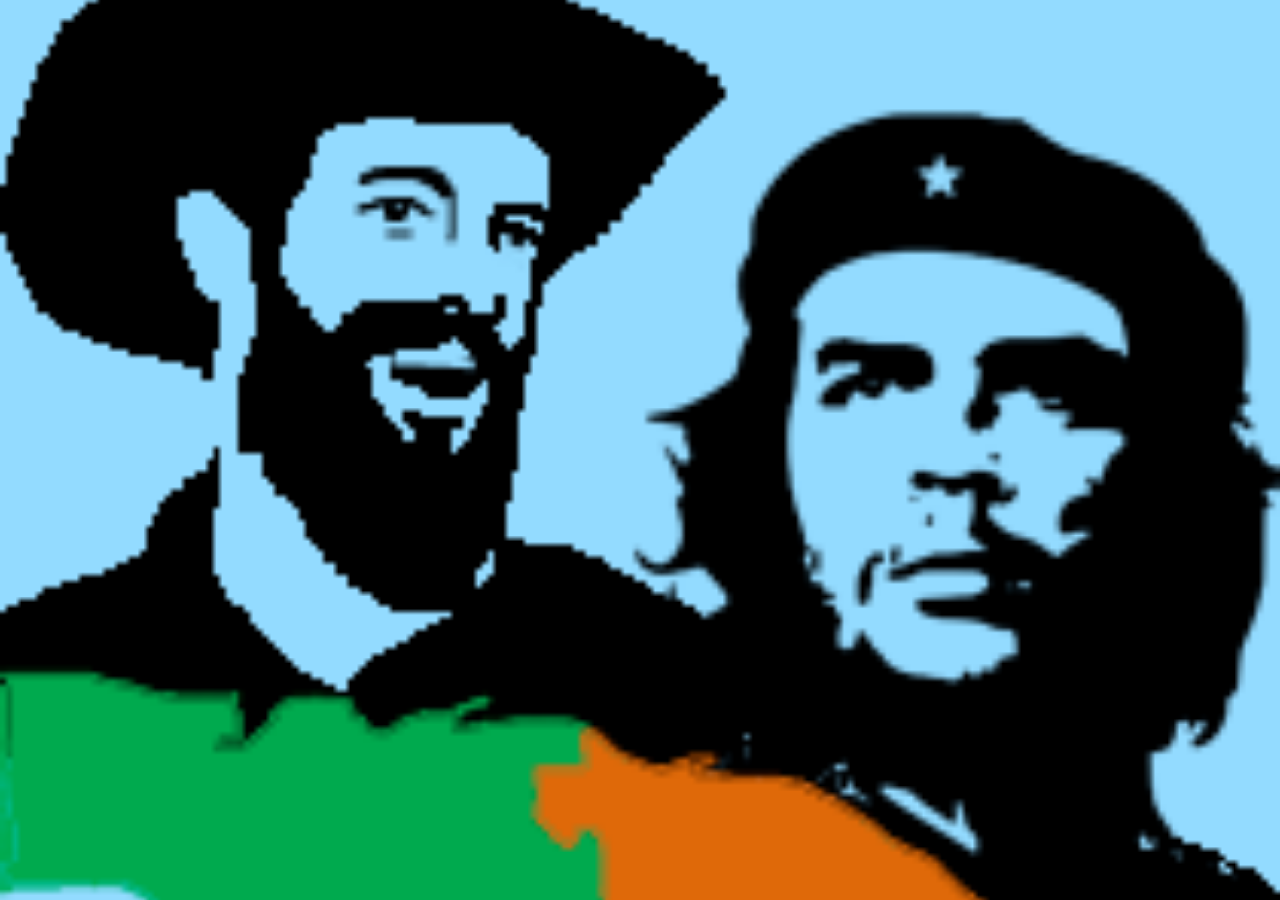
<file: app/src/main/assets/index.html>
<!DOCTYPE html>
<html>
<head>
  <title>Inicio</title>
  <meta charset="utf-8">
  <meta name="viewport" content="width=device-width">

  <!-- Just don’t want to repeat this prefix in every img[src] -->
  <style>
    html, body{
      width: 100%;
      height: 100%;
      margin: 0px;
     }
     body > div{
      width: 100%;
      height: 100%;
      background-image: url(img/villascamiloche2.png);
      background-size: cover;
      background-position: center;
    }

  </style>
</head>

<body>

<!-- Fotorama -->
<div style="width: 100%; height: 100%;">
  <!-- img style="width: 100%; height: 100%;" src="img/villascamiloche2.png"  -->
  
</div>

</body>
</html>
</file>
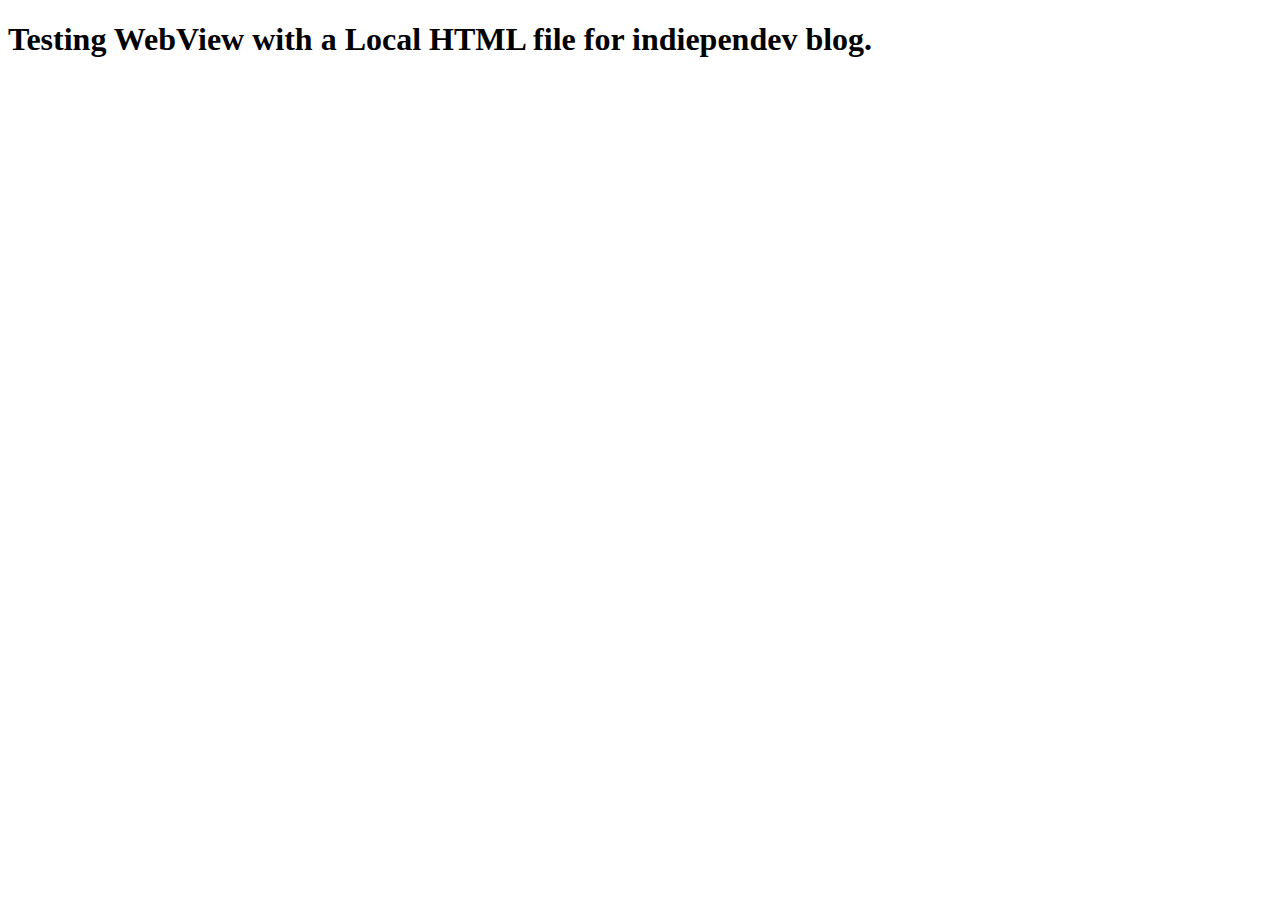
<file: app/src/main/assets/index2.html>
<!DOCTYPE html>
<html>
<head>
<meta charset="UTF-8">
<meta name="viewport" content="width=device-width; user-scalable=0;" />
<title>Testing WebView LocallyL</title>
</head>
<body>
<h1>Testing WebView with a Local HTML file for indiependev blog.</h1>
</body>
</html>
</file>
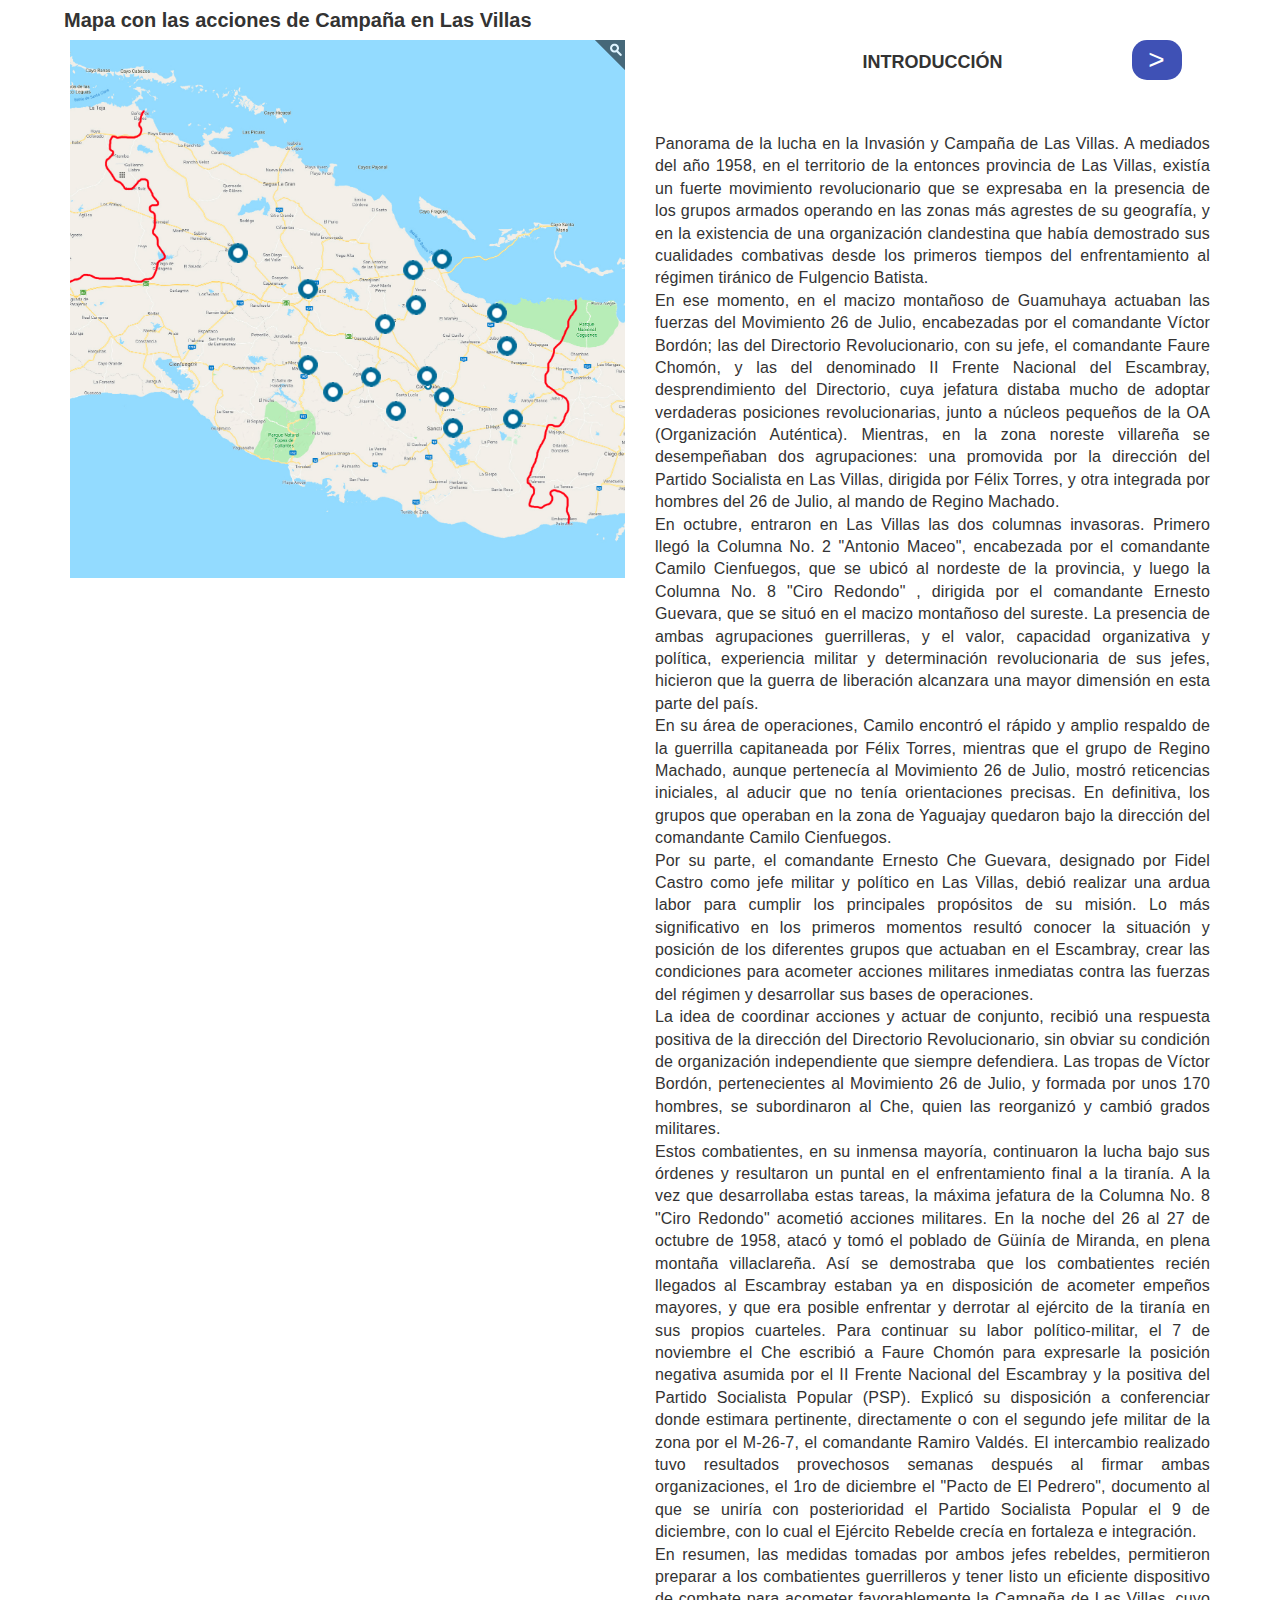
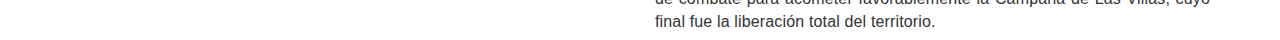
<file: app/src/main/assets/indexmapa.html>
﻿<!DOCTYPE html>
<html>
<head>
  <title>Map</title>
  <meta charset="utf-8">
  <meta name="viewport" content="width=device-width">
<link href="./css/bootstrap.min.css" rel="stylesheet">
<link href="./css/interactive-map.css" rel="stylesheet">
<script src="./js/jquery.min.js"></script>
<script src="./js/bootstrap.min.js"></script>

<style>
		/* styles unrelated to zoom */
		* { border:0; margin:0; padding:0; }
		p { position:absolute; top:3px; right:28px; font:bold 13px/1 sans-serif;}

		/* these styles are for the demo, but are not required for the plugin */
		.zoom {
			display:inline-block;
			position: relative;
		}
		
		/* magnifying glass icon */
		.zoom:after {
			content:'';
			display:block; 
			width:33px; 
			height:33px; 
			position:absolute; 
			top:0;
			right:0;
			background:url(img/icon.png);
		}

		.zoom img {
			display: block;
		}

		.zoom img::selection { background-color: transparent; }

		#ex2 img:hover { cursor: url(img/grab.cur), default; }
		#ex2 img:active { cursor: url(img/grabbed.cur), default; }
		
		.toptilte{
  font-weight: 600 !important;
font-family: Arial !important;
font-size: 20px !important;
padding: 0 5%;
margin-top: 10px;
line-height: 1;
  }
  
  .ct-city__button {

    background: none;
    border: none;
    z-index: 30;
    position: absolute;
    top: 0%;
    left: 0%;
    outline: none;

}
.ct-map{
margin-top: 0px;
}

.ct-pop p{
font-weight: 200;
line-height: 1.4;
font-size: 16px;
text-align: justify !important;
}
  
  .ct-city__name {
    font-size: 10px;
	font-weight: 200;
	display: none;
}
.ct-city__name {
    margin-top: -5px;

}

.ct-city__button{
height: 20px;
}
.ct-plus {

    margin-top: -10px;

}
.ct-popup__name{
margin: 0px 55px;
font-size: 18px;
text-align: center;
min-height: 80px;
}

div.botones{
position:absolute;
width: 90%;
}
a:hover {

    color: white;
    text-decoration: none;
	}
#dercli, #izqcli{
height: 40px;
vertical-align: middle;
font-size: 28px;
text-align: center;
background-color: #3F51B5;
color: white;
border-radius: 15px;
width: 50px;
}

#dercli{
float: right;
}

#izqcli{
visibility:hidden;
}

body{
   overflow-x: hidden;
}


  /*
  .ct-city.guinia{
	top: 63%;
	left: 67%;
  }
  
  .ct-city.fomentos{
	top: 61%;
	left: 71.5%;
  }
  .ct-city.guayos{
	top: 63%;
	left: 79%;
  }
  .ct-city.cabaiguan{
	top: 61%;
	left: 77.5%;
  }
  .ct-city.santi{
	top: 68%;

left: 79.5%;
  }
  .ct-city.jatibonico{
	top: 67%;

left: 87%;
  }
  .ct-city.manicaragua{
	top: 58.5%;

left: 64%;
  }
  .ct-city.placetas{
	top: 49.5%;
	left: 73.5%;
  }
  .ct-city.remedio{
	top: 44%;
left: 76%;
  }
  .ct-city.caibarien{
	top: 42.5%;

left: 79%;
  }
  .ct-city.santodomingo{
	top: 41%;

left: 56.5%;
  }
  .ct-city.santaclara{
	top: 47.5%;

left: 64.5%;
  }
  
  .ct-city.yaguajay{
	top: 50.5%;
left: 85%;
  }
  .ct-city.zulueta{
	top: 49.5%;
	left: 75.5%;
  }
  */
  
  
  
  
  
  .ct-city.int{
	top: 20%;
left: 20%;
  }
  
.ct-city.che{
	top: 66.5%;
left: 57%;
  }
  .ct-city.camilo{
	top: 54.5%;
left: 77%;
  }
  .ct-city.guinia{
	top: 63%;
left: 45.5%;
  }
  .ct-city.fomentos{
	top: 60.2%;
left: 52.5%;
  }
  .ct-city.guayos{
	top: 64%;
left: 65.5%;
  }
  
  .ct-city.cabaiguan{
	top: 60%;
left: 62.5%;
  }
  
  .ct-city.santi{
	top: 69.7%;
left: 67.2%;
  }
  
  .ct-city.jatibonico{
	top: 68%;
left: 78%;
  }
  
  .ct-city.manicaragua{
	top: 58%;
left: 41%;
  }
  .ct-city.placetas{
	top: 50.5%;
left: 55%;
  }
  .ct-city.remedio{
top: 40.5%;
left: 60%;
  }
  .ct-city.caibarien{
	top: 38.5%;
left: 65.2%;
  }
  .ct-city.santodomingo{
	top: 37.5%;
left: 28.5%;
  }
  .ct-city.santaclara{
	top: 44%;
left: 41%;
  }
  .ct-city.yaguajay{
	top: 48.5%;
left: 75.2%;
  }
  .ct-city.zulueta{
	top: 47%;
left: 60.5%;
  }
	</style>
	<script src='./js/jquery.min.js'></script>
	<script src='./js/jquery.zoom.js'></script>


</head>
<body>
<div>
<h3 class="toptilte">Mapa con las acciones de Campaña en Las Villas</h3>
</div>
<div class="container" >
   <div class="row ct-u-padding-bottom-400" >
      <div class="col-lg-6 col-md-6" >
         <div class="ct-map">
            <div></div>
			<div class="ct-city int c0" style="z-index: 0;">
               <button class="ct-city__button" type="button" tabindex="0" ><img alt="Map Open Icon" class="ct-plus" src="img/plus.png"  data-pin-nopin="true"><img alt="Map Close Icon" class="ct-close" src="img/close.png" data-pin-nopin="true" ><span class="ct-city__name" >Güinía de Miranda</span></button>
               
            </div>
			<div class="ct-city che c01" >
               <button class="ct-city__button" type="button" tabindex="0" ><img alt="Map Open Icon" class="ct-plus" src="img/plus.png"  data-pin-nopin="true"><img alt="Map Close Icon" class="ct-close" src="img/close.png" data-pin-nopin="true" ><span class="ct-city__name" >Campamento del Che</span></button>
               
            </div>
			<div class="ct-city camilo c02" >
               <button class="ct-city__button" type="button" tabindex="0" ><img alt="Map Open Icon" class="ct-plus" src="img/plus.png"  data-pin-nopin="true"><img alt="Map Close Icon" class="ct-close" src="img/close.png" data-pin-nopin="true" ><span class="ct-city__name" >Campamento de Camilo</span></button>
               
            </div>
			<div class="ct-city guinia c1" >
               <button class="ct-city__button" type="button" tabindex="0" ><img alt="Map Open Icon" class="ct-plus" src="img/plus.png"  data-pin-nopin="true"><img alt="Map Close Icon" class="ct-close" src="img/close.png" data-pin-nopin="true" ><span class="ct-city__name" >Güinía de Miranda</span></button>
               
            </div>
			<div class="ct-city fomentos c2" >
               <button class="ct-city__button" type="button" tabindex="0" ><img alt="Map Open Icon" class="ct-plus" src="img/plus.png"  data-pin-nopin="true"><img alt="Map Close Icon" class="ct-close" src="img/close.png" data-pin-nopin="true" ><span class="ct-city__name" >Fomentos</span></button>
               
            </div>
             <div class="ct-city santi c3" >
                 <button class="ct-city__button" type="button" tabindex="0" ><img alt="Map Open Icon" class="ct-plus" src="img/plus.png"  data-pin-nopin="true"><img alt="Map Close Icon" class="ct-close" src="img/close.png" data-pin-nopin="true" ><span class="ct-city__name" >Santi Spiritus</span></button>

             </div>
             <div class="ct-city cabaiguan c4" >
                 <button class="ct-city__button" type="button" tabindex="0" ><img alt="Map Open Icon" class="ct-plus" src="img/plus.png"  data-pin-nopin="true"><img alt="Map Close Icon" class="ct-close" src="img/close.png" data-pin-nopin="true" ><span class="ct-city__name" >Cabaiguan</span></button>

             </div>
             <div class="ct-city guayos c5" >
               <button class="ct-city__button" type="button" tabindex="0" ><img alt="Map Open Icon" class="ct-plus" src="img/plus.png"  data-pin-nopin="true"><img alt="Map Close Icon" class="ct-close" src="img/close.png" data-pin-nopin="true" ><span class="ct-city__name" >Guayos</span></button>
               
            </div>
             <div class="ct-city zulueta c6" >
                 <button class="ct-city__button" type="button" tabindex="0" ><img alt="Map Open Icon" class="ct-plus" src="img/plus.png"  data-pin-nopin="true"><img alt="Map Close Icon" class="ct-close" src="img/close.png" ><span class="ct-city__name up" >Zulueta</span></button>

             </div>
             <div class="ct-city manicaragua c7" >
                 <button class="ct-city__button" type="button" tabindex="0" ><img alt="Map Open Icon" class="ct-plus" src="img/plus.png"  data-pin-nopin="true"><img alt="Map Close Icon" class="ct-close" src="img/close.png" data-pin-nopin="true" ><span class="ct-city__name up" >Manicargua</span></button>

             </div>
             <div class="ct-city placetas c8" >
                 <button class="ct-city__button" type="button" tabindex="0" ><img alt="Map Open Icon" class="ct-plus" src="img/plus.png"  data-pin-nopin="true"><img alt="Map Close Icon" class="ct-close" src="img/close.png" data-pin-nopin="true" ><span class="ct-city__name" >Placetas</span></button>

             </div>
             <div class="ct-city remedio c9" >
                 <button class="ct-city__button" type="button" tabindex="0" ><img alt="Map Open Icon" class="ct-plus" src="img/plus.png"  data-pin-nopin="true"><img alt="Map Close Icon" class="ct-close" src="img/close.png" data-pin-nopin="true" ><span class="ct-city__name up" >Remedio</span></button>

             </div>
             <div class="ct-city caibarien c10" >
                 <button class="ct-city__button" type="button" tabindex="0" ><img alt="Map Open Icon" class="ct-plus" src="img/plus.png"  data-pin-nopin="true"><img alt="Map Close Icon" class="ct-close" src="img/close.png" data-pin-nopin="true" ><span class="ct-city__name up" >Caibarien</span></button>

             </div>
             <div class="ct-city santodomingo c11" >
                 <button class="ct-city__button" type="button" tabindex="0" ><img alt="Map Open Icon" class="ct-plus" src="img/plus.png"  data-pin-nopin="true"><img alt="Map Close Icon" class="ct-close" src="img/close.png" data-pin-nopin="true" ><span class="ct-city__name" >Santo Domingo</span></button>

             </div>
			<div class="ct-city jatibonico c12" >
               <button class="ct-city__button" type="button" tabindex="0" ><img alt="Map Open Icon" class="ct-plus" src="img/plus.png"  data-pin-nopin="true"><img alt="Map Close Icon" class="ct-close" src="img/close.png" data-pin-nopin="true" ><span class="ct-city__name" >Jatibonico</span></button>
               
            </div>
			<div class="ct-city santaclara c13" >
               <button class="ct-city__button" type="button" tabindex="0" ><img alt="Map Open Icon" class="ct-plus" src="img/plus.png"  data-pin-nopin="true"><img alt="Map Close Icon" class="ct-close" src="img/close.png" data-pin-nopin="true" ><span class="ct-city__name" >Santa Clara</span></button>
               
            </div>
            <div class="ct-city yaguajay c14">
               <button class="ct-city__button" type="button" tabindex="0" ><img alt="Map Open Icon" class="ct-plus" src="img/plus.png"  data-pin-nopin="true"><img alt="Map Close Icon" class="ct-close" src="img/close.png"  data-pin-nopin="true"><span class="ct-city__name" >Yaguajay</span></button>
               
            </div>

			<div class="ct-map zoom" id="ex2">
				<img alt="Map" class="ct-map__image" src="img/villas.jpg" >
            </div>
			
         </div>
      </div>
      <div class="col-lg-6  col-md-6" >
         
		 
		 <div class="botones">
		 <a id="izqcli" class="col-xs-2">
		 <
		 </a>
		 
		 <a id="dercli" class="col-xs-2">
		 >
		 </a>
		 
		 </div>
		 
		 <div class="ct-content" >
		 <div class="ct-city-alert stone">
		 
		 <div class="ct-pop" style="display:none;">
                  <div class="inner" >
                     <span class="ct-popup__name" >Introducción</span>
                     <p class="ct-popup__content" >
                        Panorama de la lucha en la Invasión y Campaña de Las Villas.
A mediados del año 1958, en el territorio de la entonces provincia de Las Villas, existía un fuerte movimiento revolucionario que se expresaba en la presencia de los grupos armados operando en las zonas más agrestes de su geografía, y en la existencia de una organización clandestina que había demostrado sus cualidades combativas desde los primeros tiempos del enfrentamiento al régimen tiránico de Fulgencio Batista.<br>
En ese momento, en el macizo montañoso de Guamuhaya actuaban las fuerzas del Movimiento 26 de Julio, encabezadas por el comandante Víctor Bordón; las del Directorio Revolucionario, con su jefe, el comandante Faure Chomón, y las del denominado II Frente Nacional del Escambray, desprendimiento del Directorio, cuya jefatura distaba mucho de adoptar verdaderas posiciones revolucionarias, junto a núcleos pequeños de la OA (Organización Auténtica). Mientras, en la zona noreste villareña se desempeñaban dos agrupaciones: una promovida por la dirección del Partido Socialista en Las Villas, dirigida por Félix Torres, y otra integrada por hombres del 26 de Julio, al mando de Regino Machado.<br>
En octubre, entraron en Las Villas las dos columnas invasoras. Primero llegó la Columna No. 2 "Antonio Maceo", encabezada por el comandante Camilo Cienfuegos, que se ubicó al nordeste de la provincia, y luego la Columna No. 8 "Ciro Redondo" , dirigida por el comandante Ernesto Guevara, que se situó en el macizo montañoso del sureste. La presencia de ambas agrupaciones guerrilleras, y el valor, capacidad organizativa y política, experiencia militar y determinación revolucionaria de sus jefes, hicieron que la guerra de liberación alcanzara una mayor dimensión en esta parte del país.<br>
 En su área de operaciones, Camilo encontró el rápido y amplio respaldo de la guerrilla capitaneada por Félix Torres, mientras que el grupo de Regino Machado, aunque pertenecía al Movimiento 26 de Julio, mostró reticencias iniciales, al aducir que no tenía orientaciones precisas.  En definitiva, los grupos que operaban en la zona de Yaguajay quedaron bajo la dirección del comandante Camilo Cienfuegos.<br>
Por su parte, el comandante Ernesto Che Guevara, designado por Fidel Castro como jefe militar y político en Las Villas, debió realizar una ardua labor para cumplir los principales propósitos de su misión. Lo más significativo en los primeros momentos resultó conocer la situación y posición de los diferentes grupos que actuaban en el Escambray, crear las condiciones para acometer acciones militares inmediatas contra las fuerzas del régimen y desarrollar sus bases de operaciones.<br>
La idea de coordinar acciones y actuar de conjunto, recibió una respuesta positiva de la dirección del Directorio Revolucionario, sin obviar su condición de organización independiente que siempre defendiera. Las tropas de Víctor Bordón, pertenecientes al Movimiento 26 de Julio, y formada por unos 170 hombres, se subordinaron al Che, quien las reorganizó y cambió grados militares. <br>
Estos combatientes, en su inmensa mayoría, continuaron la lucha bajo sus órdenes y resultaron un puntal en el enfrentamiento final a la tiranía.
A la vez que desarrollaba estas tareas, la máxima jefatura de la Columna No. 8 "Ciro Redondo" acometió acciones militares. En la noche del 26 al 27 de octubre de 1958, atacó y tomó el poblado de Güinía de Miranda, en plena montaña villaclareña. Así se demostraba que los combatientes recién llegados al Escambray estaban ya en disposición de acometer empeños mayores, y que era posible enfrentar y derrotar al ejército de la tiranía en sus propios cuarteles.
Para continuar su labor político-militar, el 7 de noviembre el Che escribió a Faure Chomón para expresarle la posición negativa asumida por el II Frente Nacional del Escambray y la positiva del Partido Socialista Popular (PSP). Explicó su disposición a conferenciar donde estimara pertinente, directamente o con el segundo jefe militar de la zona por el M-26-7, el comandante Ramiro Valdés. El intercambio realizado tuvo resultados provechosos semanas después al firmar ambas organizaciones, el 1ro de diciembre el "Pacto de El Pedrero", documento al que se uniría con posterioridad el Partido Socialista Popular el 9 de diciembre, con lo cual el Ejército Rebelde crecía en fortaleza e integración. <br>
En resumen, las medidas tomadas por ambos jefes rebeldes, permitieron preparar a los combatientes guerrilleros y tener listo un eficiente dispositivo de combate para acometer favorablemente la Campaña de Las Villas, cuyo final fue la liberación total del territorio.

                     </p>
                  </div>
               </div>
			   
		 <div class="ct-pop" style="display:none;">
                  <div class="inner" >
                     <span class="ct-popup__name" >Campamento del Che en el Escambray</span>
                     <p class="ct-popup__content" >
                        A pesar de ser un pequeño pueblo aislado y cerca de las montañas, la rendición de Guinía revestía una gran significación porque la Desde su llegada a la Loma del Obispo, en el macizo montañoso del Escambray, en octubre de 1958, el Comandante Ernesto Che Guevara se dedicó a estudiar el plan estratégico que debía poner en práctica para cumplir la misión que le había sido encomendada a su partida de la Sierra Maestra.<br>
Sus proyecciones para el futuro inmediato quedaron explícitas en la carta que remitiera a Fidel Castro, y donde señalaba:<br>
Tengo intenciones de hacer descansar 2 días a la tropa, reorganizar a la gente que queda por aquí, dar todas las instrucciones necesarias para la creación de todos los centros que necesitamos para el cuartel general (...) y salir con parte de la tropa y mi amada basooka para destrozar cuarteles, (...)". Y en otra misiva señalaba "(...) no puede quedar un solo cuartelito en la Sierra"<br>
El Che estaba consciente de que, a partir de su arribo a las montañas villareñas, sus hombres debían combatir incesantemente a los enemigos, paralizar sus movimientos y establecer el poder revolucionario en los territorios liberados. De otra parte, el Jefe de la Columna Invasora No 8 "Ciro Redondo" buscaba la unidad entre los grupos armados allí existentes. Así lo prueban las reuniones efectuadas con la dirección del Directorio Revolucionario; con Víctor Bordón, quien comandaba un contingente del Movimiento 26 de Julio, con algunas patrullas del II Frente Nacional del Escambray y con miembros de la dirección en Las Villas del Partido Socialista Popular. <br>
La actividad a favor de la unidad contó también con la posición favorable del Partido Socialista Popular, que puso su organización en el llano y la guerrilla de Yaguajay a disposición de la jefatura del comandante Guevara. No tuvo una actitud similar Gutiérrez Menoyo, el cual se mantuvo separado del resto de las fuerzas del Escambray y se ubicó hacia la carretera del llamado Circuito Sur, entre Cienfuegos, Cumanayagua y Topes de Collantes.   <br>
Convencido de la imposibilidad de sumar a la tropa de Gutiérrez Menoyo, el Che le propone a Faure Chomón llevar a cabo conversaciones sobre los puntos de mayor interés de las organizaciones que ellos representaban. <br>
Es así que fuerzas del Movimiento 26 de Julio, representadas por el Che, y Chomón por el Directorio Revolucionario, hacían patente la plena identificación existente en la lucha contra la tiranía al suscribir el Pacto del Pedrero, que era firmado bajo un fuerte bombardeo sobre el campamento del Che en El Pedrero, poblado del Escambray.<br>
Lo que se conoce como el Pacto de El Pedrero se firmó, constituyó una alianza trascendental entre el Movimiento 26 de Julio y el Directorio Revolucionario 13 de Marzo, no solo para la zona central sino que se hizo extensivo a todo el país. <br>

En la firma participaron por ambas partes el Comandante Ernesto Che Guevara y Faure Chomón, además de contar con la presencia de Ramiro Valdés y Camilo Cienfuegos; este último había llegado con algunos miembros de su columna No. 2 “Antonio Maceo” hasta ese lugar
Para entonces, el comandante Guevara había realizado los necesarios contactos con la dirección del Movimiento en la provincia, y se habían tomado las medidas para fortalecer los distintos frentes de acción de la organización y para preparar las condiciones a fin de contar, en el Escambray, con los medios necesarios como: campamentos, hospital de sangre, emisora de radio, almacenes con diferentes pertrechos y otros elementos indispensable para la guerra.

                     </p>
                  </div>
               </div>
			   <div class="ct-pop" style="display:none;">
                  <div class="inner" >
                     <span class="ct-popup__name" >Campamento de Camilo en Jobo Rosado</span>
                     <p class="ct-popup__content" >
                        En la madrugada del 7 de octubre de 1958, la columna invasora conducida por Camilo Cienfuegos cruzó el río Jatibonico para entrar en territorio de la provincia de Las Villas. El día 8 se traslada a Jobo Rosado, campamento del Destacamento Máximo Gómez, del Partido Socialista Popular (PSP). Luego contactará con el Destacamento Marcelo Salado, de la organización MR-26-7, en los montes de Alicante. Ambos con poco y deficiente armamento.<br>
Como el estado físico de los invasores era lamentable, el comandante Camilo Cienfuegos decidió permanecer uno días para reponer fuerzas y una vez -antes no-- que tuviera informe del Che y su columna, continuaría su avance con la columna invasora.<br>
Por los jefes de allí conoció del estado político-militar de la provincia, percatándose de que la situación más grave estaba en las montañas del Sur, por la actitud antiunitaria del autotitulado Segundo Frente Nacional del Escambray, ante al Directorio Revolucionario 13 de Marzo -de donde supuestamente procedían-, el MR-26-7 y el PSP. Además, amenazaban con atacar a los que penetraran en su territorio sin su previa autorización. <br>
Esa fue una razón más que suficiente para que el Comandante invasor no continuara la marcha hasta que el comandante Ernesto Guevara arribara a esa provincia y poder estar listo para acudir a apoyarlo en caso de que fuera necesario.<br>
Camilo informó de la situación a Fidel, quien le ordenó mantenerse en esa provincia hasta que el Che consolidara su mando. Días antes este se lo había solicitado por escrito. Consciente de que tendría que permanecer un tiempo en aquel territorio, se dio a la tarea de crear una base guerrillera, para entregársela al Che cuando recibiera la orden de continuar hacia Pinar del Río.    <br>
El primer encuentro de la Columna 2 con el enemigo ocurrió el 15 de octubre, y este fue rechazado cuando atacó el campamento del MR-26-7. Alrededor del mediodía de ese día, la columna invasora comandada por Camilo, en marcha hacia el campamento rebelde situado en los montes de Alicante, recibe la noticia de que soldados de la tiranía estaban muy próximos al lugar. Un grupo de miembros del destacamento Marcelo Salado, enviados para confirmar el aviso, es atacado por la avanzada enemiga. <br>
Eran alrededor de las dos de la tarde, del día 15. Se había visto el movimiento de los guardias, más el tiroteo cerrado tomó por sorpresa al grupo de rebeldes. Los sucesos ocurrieron en los potreros de Lejona, por la conocida Cueva del Muerto, en las inmediaciones del sendero que va desde Juan Francisco a Alicante. El ajetreo duró un par de horas más o menos. Cuando los casquitos salieron del monte pasaron por el batey, en los carros. Hicieron un alto; traían muertos.<br>
Un poco más al norte, en los montes de Alicante, aquel inesperado combate puso en tensión a los campesinos que allí vivían. Para el entonces capitán Orestes Guerra, jefe de la vanguardia de la columna invasora Antonio Maceo, aquel combate dejó bien claras las cosas: "en lo adelante, a los hombres de Batista se les acababa el tiempo y sería nuestra tropa la protagonista. En apenas dos meses y medio después se rendía el cuartel de Yaguajay y el Frente Norte de Las Villas quedaba liberado totalmente".<br>
En virtud de sus dotes organizativas, Camilo creó el Frente Norte de Las Villas, con campamento en Juan Francisco y luego pidió al Che el envío de un combatiente, en este caso Ángel Frías, para dirigirlo cuando él continuara el avance hacia Pinar del Río. Organizó además, la Operación "Caja de Tabaco", consistente en preparar un camión que, aparentando trasladar pacas de tabaco, ocultaría en su interior a unos 40 ó 45 combatientes que realizarían el viaje hasta Pinar del Río, por carretera, en unas pocas horas, para dar cumplimiento a la misión que le asignara el Comandante en Jefe de llevar la invasión hasta la zona más occidental del país.<br>
No descuidó además, la organización de los servicios de información, la instalación de hospitales para la atención a la tropa y el campesinado, la recaudación de impuestos, de acuerdo con las leyes establecidas en la Sierra Maestra, la instalación de talleres de reparación de armamentos y fabricación de explosivos, la organización de escuelas y, en definitiva, toda la organización civil que establecía el Ejército Rebelde en los territorios liberados. <br>
Durante su permanencia en la zona norte de Las Villas, la Columna 2 libró importantes combates que le permitieron, a tono con la estrategia seguida por el jefe rebelde, el dominio del terreno de operaciones y la tenencia de armas y pertrechos que antes fueron del enemigo. Tales fueron los casos de: Zulueta (en dos ocasiones), Venegas, Mayajigua, Perea, Meneses, Placetas y otros poblados, además de controlar el tránsito por carretera en el circuito norte de Las Villas.

                     </p>
                  </div>
               </div>
		 
            <div class="ct-pop" style="display:none;">
                  <div class="inner" >
                     <span class="ct-popup__name" >La liberación de Güinía de Miranda</span>
                     <p class="ct-popup__content" >
                        A pesar de ser un pequeño pueblo aislado y cerca de las montañas, la rendición de Guinía revestía una gran significación porque la situación política existente en las montañas villareñas exigía que los hombres procedentes de la Sierra Maestra demostraran su espíritu combativo, y la seguridad de que existían posibilidades reales de desarrollar acciones victoriosas contra las fuerzas de la tiranía en esa zona montañosa.<br>
Al efectuar este ataque, el comandante Ernesto Guevara, quien tenía en sus manos la dirección militar, política y administrativa de la región por el Movimiento 26 de Julio, cumplía una parte primordial de la misión a él encomendada por la dirección de la Revolución.<br>
Sin embargo, desde la llegada de las tropas del Ejército Rebelde a la región, el Segundo Frente del Escambray se había opuesto a que atacaran el cuartel de Güinía de Miranda, pues según este, estaba en su territorio y por tanto le correspondía ejecutar la operación.<br>
Ante esta situación, el Che precisó, en una entrevista con Alfredo Peña, miembro de uno de estos grupos opuestos a la participación de la Columna No 8 en esa área que, si en los 5 días posteriores ellos no tomaban el poblado, lo haría su Columna.<br>
Aún no había transcurrido ese tiempo cuando el Ejército Rebelde asaltó a Güinía de Miranda.<br>
Al analizar los factores a tener en cuenta para realizar este ataque, el Comandante Guevara consideró la posibilidad de efectuar la operación en cooperación con fuerzas del Directorio Revolucionario, lo que se definió de forma positiva con el también Comandante Faure Chomón.<br> 
Desde el día 26 salieron del campamento de las Piñas las tropas del Che, guiadas por combatientes del Directorio Revolucionario.<br>
Era ya bien entrada la noche cuando se comenzó a tomar posiciones por el frente y diferentes flancos del cuartel. El local que ocupaba la Guardia Rural era de ladrillos y el techo de zinc, estaba situado en una pequeña elevación que permitía la visibilidad de las tropas en la operación, y contaba con 26 efectivos el día 27 de octubre de 1958.<br>
Los pelotones se situaron en los lugares previstos. Es decir, en tres puntos fundamentales: por el frente, por el fondo, y por el camino que va de Güinía a Fomento, con los pelotones de Joel Iglesias y Manuel Hernández Osorio, mientras Víctor Bordón se ubicó en los caminos que conducían al lugar, dejando a los desarmados en la comandancia, a cargo de Juan del Todo Mendoza. La bazuca se instaló en la iglesia, que se encontraba a unos 200 metros del enclave militar, por la parte delantera.<br>
Antes de iniciar el combate, se entonaron las notas del Himno Nacional y la Marcha del 26 de Julio. La señal de aviso para el ataque sería un disparo de bazuca, pero el primero no hizo blanco, por lo que la pieza fue trasladada para la casa del médico, cercana al cuartel, en busca de un ángulo correcto. El combate se generalizó, se intentó nuevamente abrir fuego, pero el magneto no funcionó; lo arreglaron, pero el tercer disparo tampoco dio en el blanco y el bazuquero, Antonio García, quedó aturdido por el rebufo de la pieza. <br>
El Che, al ver la ineficiencia de los disparos, auxiliado por el entonces teniente Luis Alfonso Zayas, tomó la bazuca y se situó en un lugar de riesgo frente al cuartel, disparó y logró que el proyectil hiciera blanco. De inmediato las fuerzas enemigas, sin hacer mucha resistencia, se rindieron. Los gritos de !Viva Cuba Libre!, !Viva el 26 de Julio!, estremecieron a la ciudadanía, que no demoró en volcarse a las calles y mezclarse con los hombres de verde olivo. 
Dos jóvenes invasores habían ofrendado sus vidas por la liberación de Güinía, Carlos Amengual García y Alberto Guerrero Cabrales. Ambos eran orientales, y habían transitado la dura marcha desde la Sierra Maestra hasta las montañas villareñas, desafiando la muerte, para quedar por siempre en la memoria del pueblo. Sus restos fueron sepultados en la loma de La Degollada, cercana a Güinía, y años después trasladados a sus pueblos de origen.<br>
Los rebeldes capturaron como botín de guerra ocho fusiles, municiones, medicamentos, alimentos y algunos mulos. Según el propio Che, este combate no fue rentable, pero lo calificaba como un fuerte golpe político, que demostró la voluntad de los combatientes de luchar y cumplir los objetivos trazados.

                     </p>
                  </div>
               </div>
            <div class="ct-pop" style="display:none;">
                  <div class="inner" >
                     <span class="ct-popup__name" >Fomento, primer pueblo liberado</span>
                     <p class="ct-popup__content" >
                        El 15 de diciembre de 1958, fuerzas de la Columna No. 8 comenzaron a concentrarse en Nazareno y en el central Santa Isabel desde donde Che instó al teniente Reynaldo Pérez Valencia, jefe del cuartel de Fomento, a deponer las armas y entregarse; pero éste se negó.<br>   
Ese mismo día, los rebeldes se dirigieron a cercar las posiciones enemigas en el poblado: una compañía de infantería en el cuartel, 19 soldados en la Compañía Telefónica, 16 en la estación de radio, nueve en el Hotel Florida y un grupo en el teatro Baroja. A ellos se sumaban la compañía No. 34, con 120 hombres; una compañía en Placetas que, con 115 miembros, tenía orden de dirigirse a Fomento si era preciso; la policía y una cantidad no determinada de adeptos al régimen.<br>
Rumbo al cuartel partieron con Che el comandante Víctor Bordón, los capitanes Joel Iglesias y Luis Alfonso Zayas, y los tenientes Manuel Hernández, Roberto Rodríguez y Miguel A. Álvarez, con sus respectivas tropas. La Columna salió del central Santa Isabel por el camino de Fomento a Cabaiguán y se detuvo en el arroyo Palomar, a unos 150 m del enclave enemigo. La neblina y lo accidentado del terreno les permitieron cruzar el arroyo sin que el enemigo se percatara, no obstante hallarse a corta distancia. Entraron al pueblo poco antes de las 05:00 horas del día 16, guiados por Crescencio Martínez y Vicente Suárez Pérez, este último segundo jefe de acción y sabotaje del MR-26-7 en la localidad.<br>
A las 05:00 horas se inició el combate, casi en forma simultánea en todo el poblado. Alrededor de las 15:00 horas se rindieron los defensores de la Compañía Telefónica, cuando en derroche de valentía el teniente Hernández Osorio se puso en pie y disparó una cinta completa de ametralladora. Allí hicieron 17 prisioneros y Che instaló de inmediato la comandancia.<br>
Una hora después capitularon también las fuerzas apostadas en la estación de radio y el Hotel; en la primera cayeron los combatientes Wilfredo Cabrera Portal y Rolando Hernández Lemus.<br>
Las tropas rebeldes que ya habían rendido sus respectivos objetivos, procedieron a reforzar a los compañeros en el teatro Baroja, donde el enemigo ofrecía enconada resistencia. La aviación ametrallaba y en la noche del 17 los atacantes decidieron incendiar el edificio, cuyos defensores depusieron las armas al día siguiente. Algunos soldados lograron escapar y refugiarse en el cuartel, único foco de resistencia, hacia donde convergieron todos los atacantes, excepto los dirigidos por el teniente Miguel A. Álvarez, quienes fueron enviados a Nazareno para reforzar al capitán José R. Silva porque se tenía información del avance de efectivos procedentes de Placetas.<br>
Aviones B-26 bombardearon con insistencia las posiciones rebeldes y causaron heridas a cuatro combatientes y la muerte a un niño de doce años de edad. Entre los lesionados se encontraba el capitán Manuel Hernández, quien fue sustituido por el teniente Emerio Reyes.<br>
Luego de varias horas de lucha y al no recibir refuerzos, las tropas enemigas pidieron una tregua, momento que aprovecharon los rebeldes para entablar conversación con los soldados. Esa actitud minó aún más la moral del adversario y al día siguiente los revolucionarios penetraron en el cuartel sin que se les opusiera resistencia. Eran entre las 15:00 y 16:00 horas del 18 de diciembre. <br>
En Fomento, los defensores de la tiranía tuvieron tres muertos, nueve heridos y 123 prisioneros; perdieron tres camiones, entre ellos uno blindado; dos yipis, uno con microonda; un mortero 81 mm, con cinco granadas; dos subametralladoras calibre 30; 90 fusiles Springfield y cuatro Cooper; gran cantidad de municiones y diverso material bélico
Cuatro combatientes rebeldes resultaron muertos: el capitán Mariano Pérez López, Balí; el teniente Daniel Readigo Pérez, Wilfredo Cabrera Portal y Rolando Hernández Lemus. Asimismo hubo cinco heridos, entre los que se hallaban el capitán Joel Iglesias Leyva, el único de gravedad, el teniente Manuel Hernández Osorio y Pascual Baldoquín Hernández.<br>
Finalizada la acción fueron ascendidos a capitanes el doctor Oscar Fernández Mell, Roberto Rodríguez Fernández, "El Vaquerito", y Orlando Pantoja Tamayo; y a tenientes, Manuel Chacón Hernández, Ediberto del Río Guerra y Leonardo Tamayo Núñez. <br>
A la victoria rebelde siguió un inmediato período durante el cual se estructuró un gobierno civil, a cuyo frente fue situado José L. Ramírez Rodríguez, y se plantearan los problemas de la reforma agraria y los impuestos.<br>
El 18 de diciembre, el comandante Guevara dictó la Orden Militar No. 7, que declaró Territorio Libre de Cuba al comprendido entre los centrales Natividad, Amazonas, Santa Isabel y Agabama; derogó todas las directivas sindicales impuestas por el gobierno y convocó al pueblo a elegir libremente a sus nuevos dirigentes. <br>
Che envió un mensaje al jefe de la Cruz Roja en el cual denunciaba los criminales ametrallamientos y bombardeos cometidos por la FAEC contra la población civil de Fomento y Nazareno.
                     </p>
                  </div>
               </div>
            <div class="ct-pop" style="display:none;">
                 <div class="inner" >
                     <span class="ct-popup__name" >Toma de Sancti Spiritus</span>
                     <p class="ct-popup__content" >
                         El 19 de diciembre, el capitán Armando Acosta, con unos 120 combatientes, la mitad de ellos mal armados, penetró en Sancti Spíritus. Divididos en cuatro grupos, recorrieron las calles para dar la impresión de que la localidad iba a ser atacada por numerosos hombres. Poco después se retiraron porque, al arremeter contra la jefatura de la policía y la Colonia Española, comprobaron que el enemigo se había concentrado en el cuartel, lo cual le proporcionaba gran ventaja. <br>
                         La noche del 21 de diciembre fue destruido el puente "La Trinchera", sobre el río Tuinicú, y al día siguiente, después de incendiar la Feria de Exposiciones Ganaderas, los rebeldes tomaron posiciones alrededor del cuartel de Sancti Spíritus.<br>
                         El teniente Denis Antúnez, con un grupo, se situó frente al edificio ocupado por el enemigo; el teniente Aleaga y sus hombres lo hicieron por la parte oriental de la posición; y el capitán Acosta, con el resto, en la vía Sancti Spíritus-Camagüey. Fue imposible cubrir la salida hacia la carretera de Jatibonico. Armando Acosta se valió del juez de la ciudad para que éste hablara con el jefe del cuartel y le propusiera la rendición de sus fuerzas, indicándole que los rebeldes no atacarían hasta recibir respuesta. Mientras Denis y sus hombres vigilaban la posición amenazada, el resto del personal recorrió la ciudad con el objetivo de movilizar a la población; oportunidad aprovechada por el enemigo para abandonar el cuartel y retirarse hacia Jatibonico. Avisado por el teniente Antúnez, el capitán Acosta regresó, pero ya era imposible impedir la fuga. Durante la tarde la aviación bombardeó Sancti Spíritus, ocasionando la muerte del combatiente Antonio Rodríguez. A las 6.30 p.m. del 23 de diciembre la estación local de la radio informó a la población de la liberación de Sancti Spíritus.

                     </p>
                 </div>
             </div>
            <div class="ct-pop" style="display:none;">
                 <div class="inner" >
                     <span class="ct-popup__name" >Combate en Cabaiguán</span>
                     <p class="ct-popup__content" >
                         El 20 de diciembre, se supo por informaciones del cabo Rafael del Pino, incorporado al Ejército Rebelde, la cantidad de efectivos destacados en Cabaiguán y los lugares por ellos defendidos. Contando con esa información, el Che reunió a sus oficiales en el lugar conocido como Cuatro Esquinas, en Santa Lucía, lugar cercano a esta población. Valiéndose de un mapa explicó los itinerarios a seguir por cada jefe y los lugares que debían tomar.<br>
                         A las 04:00 horas del siguiente día, combatientes del MR- 26-7 y del Directorio Revolucionario "13 de Marzo", dirigidos por el Che, comenzaron a ocupar posiciones para atacar Cabaiguán. La acción tuvo como escenario tres puntos fundamentales: el cuartel de la Guardia Rural, la estación de microonda, en el norte de la ciudad, y en los altos del edificio de la escogida de tabaco, en Tercera del Oeste y Ferrocarril.<br>
                         El capitán Silva con su pelotón actuó contra la estación de microonda y los capitanes Abrantes y Zayas , se emboscaron , con sus efectivos en una escuela a unos siete kilómetros de Placetas en la carretera que la une a Cabaiguán. Otro grupo se ocupó de la tabaquería y el teniente Emerio Reyes, con sus hombres, se encaminó hacia los alrededores del cuartel; el Vaquerito se dispuso a la ocupación del Hotel Sevilla, de donde el enemigo se había retirado.<br>
                         El intenso fuego de los francotiradores apostados en diferentes lugares del pueblo hacía difícil el avance. Por orden del Che pasaron de uno en uno, a intervalos, con lo que pudieron arribar a las cercanías de la guarnición enemiga. Rompieron una pared y pudieron entrar en una casa situada al costado del enclave militar, desde cuyo fondo, en una trinchera, el emplazamiento de una ametralladora impedía acercarse. Además, la instalación se encontraba bien fortificada.<br>
                         Con el objetivo de llegar a ella, el Che procedió a saltar de un tejado a una tapia, y como la oscuridad reinante no le permitía calcular bien la distancia, cayó a tierra y se fracturó un brazo e hirió el rostro. Fue atendido por el médico capitán Fernández Mell, con lo que pudo continuar la acción.
                         Entretanto el Vaquerito avanzaba desde el Hotel Sevilla hacia la microonda para reforzar al capitán Silva, y recibió la orden de marchar a la comandancia, situada en la escogida, cerca del ferrocarril. De allí partió rumbo a la microonda e informó a Silva, que por orden del Che, debía trasladarse con parte de su tropa hacia el cuartel, lugar donde se encontraba el comandante Bordón. <br>
                         El capitán Miguel Álvarez, con un grupo atacaría el flanco izquierdo. El teniente Rogelio Acevedo quedó al frente de las acciones de la microonda junto a El Vaquerito. Alrededor de las 08:00, estos combatientes fueron ametrallados por la aviación.<br>
                         La primera posición en rendirse fue la de los altos del taller de tabacos, en la que fueron apresados ocho soldados con su respectivo armamento.
                         Aproximadamente a las 13:00 cayó la microonda, en la que los rebeldes hicieron siete prisioneros. Allí fue mortalmente herido el teniente Silverio Blanco Núñez. Concluida esta acción, los combatientes dirigidos por Rogelio Acevedo eliminaron a los francotiradores y reforzaron las posiciones en el cuartel, donde el capitán José Ramón Silva recibió heridas de gravedad.<br>

                         Alrededor de la una de la madrugada del 22 se produjo una tregua violada por un rebelde por confusión. A las tres de la madrugada, luego de veintidós horas de combate, se logró la rendición del cuartel. En este sitio fueron ocupadas una ametralladora calibre 30, dos Thompson y dos Browning; 48 carabinas San Cristóbal, 28 fusiles Springfield, 7 M-1 y 8 Kragg; así como 25 granadas y abundantes municiones. Se le hizo 81 prisioneros al enemigo. Por su parte las pérdidas humanas de los rebeldes fueron de cuatro muertes: Silverio Blanco, ascendido póstumamente a capitán, Alfredo Salas, Lidier Hernández y Noel Sancho Valladares; así como varios heridos, entre ellos: Leonardo Tamayo, Horacio Martínez, Andrés Peña, Harry Villegas y Alfredo Cobas.<br>
                         Al finalizar estas acciones fueron ascendidos a capitanes Rogelio Acevedo y Ramón Pardo, este último sustituiría al capitán Joel Iglesias, herido en el combate de Fomento.

                     </p>
                 </div>
             </div>
            <div class="ct-pop" style="display:none;">
                  <div class="inner" >
                     <span class="ct-popup__name" >Combate en Guayos</span>
                     <p class="ct-popup__content" >
                        El 21 de diciembre el ejército comunicó ataques simultáneos en Guayos, Cabaiguán y Placetas, desde las 07:20 horas, y solicitaba el inmediato envío de la fuerza aérea.<br>
A los hombres bajo el mando del Comandante Víctor Bordón, correspondió combatir en Guayos; cuyos defensores, concentrados en el cuartel sito en el edificio Viñas, en una de los extremos de los elevados, se rindieron a las 10:00 horas, tras un combate en el que resultó muerto el rebelde Ramón Balboa y heridos los jóvenes rebeldes Orlando Pantoja, Eliseo Reyes y Daniel Armas. El enemigo tuvo un muerto y decenas de prisioneros, además de ocupársele 120 fusiles Springfieid, dos M-1, cuatro Kragg y cuatro carabinas San Cristóbal. <br>
Cumpliendo las órdenes del Che -plantea Bordón- "partí de Cabaiguán hacia Guayos, llegando a su entrada sobre las 5:00 a.m. A las 5:30 comenzamos el combate con fuerza. Por el fondo del cuartel atacaba el teniente Israel Chávez, quien utilizaría por primera vez la ametralladora calibre 30,06 entregada por el Che en Fomento.<br>
Por el frente del cuartel ataqué yo personalmente. En este combate participaron también mis capitanes Eladio Machín, Yayo, Edelberto González, Oten Mesana, Erasmo Peraza (traidores los dos últimos) y el entonces teniente Armando Choi, con sus hombres respectivamente.<br>
A las 7:40 a.m. se rindió el cuartel y mandé las fuerzas hacia los lugares donde estaban apostados los francotiradores enemigos. Específicamente desde el edificio frente al elevado, matan a uno de los combatientes más viejos de mi tropa en el Escambray: Ramón Balboa. Esos francotiradores fueron también los que hirieron a Olo Pantoja y a San Luis".<br>
En Guayos fueron capturados más de 30 soldados, así como ocupadas armas y municiones. Digno de mencionar resulta el apoyo brindado al Ejército Rebelde por el pueblo desde los primeros momentos del combate, incluso en las calles, arriesgando así la vida.<br>
Después de liberado totalmente Guayos concluye Bordón- "mandé al teniente Israel Chávez con sus hombres, a reforzar al capitán Julio O. Chaviano que atacaba el puente de La Trinchera, mientras yo me dirigía hacia Cabaiguán a informar al Che".

                     </p>
                  </div>
               </div>
            <div class="ct-pop" style="display:none;">
                 <div class="inner" >
                     <span class="ct-popup__name" >Liberación de Zulueta</span>
                     <p class="ct-popup__content" >
                         Al arribar el Comandante Camilo Cienfuegos a la zona noreste de la provincia de Las Villas, en atención a las condiciones geográficas y políticas existentes en aquella extensa zona, dispuso la creación de grupos de combatientes que actuarían alrededor de los pueblos ubicados en esa área, con la perspectiva de extender las zonas operacionales hasta los límites con la provincia de Matanzas. De inmediato dirigió sus acciones hacia dos objetivos: armar los grupos que allí se encontraban y que debían actuar en los contornos de las localidades y liberar esos territorios, o parte de ellos.<br>
                         El 22 de noviembre, en el atardecer, comenzó la marcha hacia la localidad zulueteña, con prácticos que conocían la zona. Un total de 84 hombres integraban las fuerzas revolucionarias, que llegaron a Buenavista, en las primeras horas del día siguiente. La población recibió a los combatientes con muestras de solidaridad. <br>
                         Luego de algunas horas de descanso, la tropa continuó la marcha hacia Zulueta, para llegar a los alrededores del cuartel hacia la una de la madrugada del día 24. Una parte de los hombres se situó por la línea ferroviaria y el resto, al mando del propio Camilo Cienfuegos, por la parte izquierda. A las 3:00 de la madrugada comenzó el combate. <br>
                         Se situaron además, fuertes emboscadas en la carretera entre Zulueta y Placetas. También en la de Remedios, y en otras vías de entrada al poblado, mientras se capturaban a algunos policías que se encontraban en sus hogares en esos momentos. Otros grupos se dedicaron a quemar el correo, el juzgado y la zona fiscal.
                         Los soldados del régimen resistieron el embate de los combatientes guerrilleros en el cuartel. Los cocteles molotov utilizados en los primeros momentos no fueron efectivos, por lo que Camilo decidió tomar por asalto la guarnición, ante la posibilidad de que pudieran recibir algún refuerzo de los alrededores, aunque, "...con su temperamento característico, el Jefe Guerrillero comentó: "Ojalá vinieran, pues así conseguiríamos más armas". <br>
                         Sin embargo, Camilo determinó llevar adelante el asalto a la instalación para acelerar su captura. Un grupo de combatientes, encabezados por el capitán Antonio Sánchez Díaz (Pinares), bajo la cortina de humo de nuevos cocteles molotov de mayor tamaño, lanzados sobre el cuartel, penetraron en su interior y capturaron a los integrantes de la guarnición. El objetivo propuesto por el comandante guerrillero se había alcanzado sin lamentar bajas mortales. <br>
                         En el cuartel fueron ocupadas algunas armas, como 4 M-1; 2 ametralladoras San Cristóbal; 7 fusiles Springfields, balas y enseres de campaña. Los ocupantes del enclave tuvieron 4 heridos y 7 soldados fueron hechos prisioneros.<br>
                         El hecho militar se había producido sin que aparecieran refuerzos para apoyar a los atacados, y solo un avión de reconocimiento sobrevoló una emboscada rebelde, que estaba ubicada en la carretera a Placetas, pero los combatientes le dispararon, y la obligaron a retirarse del lugar.<br>
                         Al amanecer, la Columna "Antonio Maceo" se retiró victoriosa, no sin antes prometer a la población que en menos de un mes volvería para liberar el pueblo.
                         En su preocupación por los soldados presos en el transcurso de las acciones desarrolladas en el territorio, el comandante Camilo Cienfuegos hizo contacto con la Cruz Roja de Santa Clara, para negociar la entrega de los prisioneros capturados en su área de operaciones. El 14 de diciembre, en Zulueta, a las 3:00 de la tarde, y en su presencia, se cumplimentó la devolución de los militares prisioneros del Ejército Rebelde.<br>
                         Los nuevos refuerzos que ya habían llegado al cuartel de Zulueta no pudieron impedir que el pueblo, en medio de la tregua acordada, saliera a las calles para demostrar su simpatía por la Revolución, por Camilo y sus tropas. Puede decirse que la actitud de las masas ese día, además de un desafío a la tiranía, fue una demostración de apoyo pleno a la Revolución. El jefe guerrillero prometió entonces la pronta liberación de aquella población.<br>
                         Zulueta continuaba en el centro de atención de Camilo, y por lo tanto, fue uno de los puntos importantes considerados dentro de la estrategia general concebida para librar la etapa final de la Campaña de Las Villas, a fin de liberar a toda la provincia. Su toma podía ser un punto de apoyo primordial en la ofensiva, próxima a desarrollarse, contra dos importantes poblaciones: Placetas y Remedios.<br>
                         De acuerdo con sus propósitos, el jefe revolucionario pidió informes que le actualizaran sobre la situación existente en Zulueta en esos momentos como cantidad de militares allí acantonados, vías más adecuadas para llegar a esa área de acuerdo a la nueva situación existente, y otros elementos importantes para organizar su plan operativo de asalto y toma de la localidad. Entre otros detalles Camilo conoció que en ese momento se encontraban en el cuartel 60 guardias, lo que demostraba que habían recibido un importante refuerzo, si se comparaba con el número de soldados existente en noviembre, cuando se produjo el victorioso primer ataque a la localidad.<br>
                         Al amanecer del 21 de diciembe, más exactamente a las 6:15 de la mañana, comenzó el combate de Zulueta. El oficial que estaba al frente del cuartel ofreció una fuerte resistencia, y hubo más de 12 horas de hostigamiento y rudo combate. Camilo tomó medidas estratégicas similares a la primera toma del cuartel como la ubicación de emboscadas en las entradas del pueblo, tanto en la carretera hacia Placetas, como en la que comunica con Remedios, y también en otros lugares de posible acceso a la localidad. <br>
                         Al atardecer el jefe del cuartel pidió, por un altoparlante, los auxilios de un médico para atender a los heridos. Se hizo el obligado cese al fuego, y el Dr. Manuel Vicente Mortera Sánchez, aunque fue advertido por Camilo de una posible estratagema de tomarlo como rehén por ser un prestigioso profesional, decidió, sin vacilar, entrar al cuartel y brindar sus humanitarios auxilios a sus semejantes necesitados, sin importar el bando en que estuvieran. <br>
                         Ya en el reducto, y en la medida en que atendía a los soldados heridos, conversaba con el jefe militar sobre la situación en que se encontraba, para tratar de convencerlo de que se rindiera, y así evitar más inútiles derramamientos de sangre. Insistía el médico en que era imposible resistir la ofensiva rebelde que, además, contaba con el apoyo y colaboración de todo el pueblo. <br>
                         Al fin, con esta oportuna intervención, en horas de la noche se firmó la rendición del cuartel en la casa de otro respetado galeno de la localidad, el Dr. Rigoberto Vérez Pérez. <br>
                         En el combate, los integrantes del Ejército Rebelde no sufrieron pérdidas, pero un vecino de la localidad fue víctima del disparo de un francotirador, que actuaba desde el cuartel. <br>
                         El 21 de diciembre de 1958, Camilo cumplió lo prometido: liberar al pueblo de Zulueta. Y antes de partir, quemó el cuartel y después lo destruyó con un buldózer, para que no volviera a ser ocupado, y por ser un símbolo de la represión y la tiranía. <br>
                         Después del triunfo de la Revolución, el 25 de abril de 1959, Camilo fue proclamado Hijo Adoptivo del pueblo de Zulueta, y en su discurso de agradecimiento pidió "…que cada uno de los ciudadanos esté más unido al Ejército y más unido al Gobierno Revolucionario que lucha por las mejoras de todos".

                     </p>
                 </div>
             </div>
            <div class="ct-pop" style="display:none;">
                 <div class="inner" >
                     <span class="ct-popup__name" >La liberación de Manicaragua</span>
                     <p class="ct-popup__content" >
                         Por sus características geográficas, al integrar parte de su territorio el macizo montañoso de Guamuhaya, unido a su cercanía con la ciudad de Santa Clara con acceso por carretera, a unos 29 kilómetros, Manicaragua fue siempre una localidad importante para el movimiento revolucionario en la provincia, y también para el régimen tiránico. <br>
                         Fue esta población un sitio significativo en el proceso de formación de los primeros grupos armados que se ubicaron en las montañas del sureste villareño, en lo que se ha dado en llamar de forma genérica Escambray, aunque en realidad solo una altura en esa área tiene esta denominación.<br>
                         El ataque a Manicaragua se dispuso para el 23 de diciembre, que coincidiría con la acción contra Placetas por parte de las fuerzas de la Columna No. 8 "Ciro Redondo", y pelotones del Directorio Revolucionario. En esta acción contra la localidad manicaragüense participarían los diversos grupos que integraban el Comando.<br>
                         Al amanecer de ese día, la fuerza rebelde se encontraba a la entrada de Manicaragua procedente de Minas Bajas y Mataguá, bajo las órdenes del capitán Raúl Nieves Mestre. El contingente entró por el llamado Callejón de Arimao, hoy Avenida de la Libertad, y llegó al lugar que los lugareños llaman Cuatro Esquinas, el centro de la población. <br>
                         En este sitio ocurrió el primer enfrentamiento, cuando el teniente Víctor Dreke sorprendió a un jeep del ejército con soldados y los obligó a buscar refugio en el cuartel. La tropa marchó después hacia la Jefatura de la Policía, pero algunos de los ocupantes de este lugar se dispersaron y otros, sin cesar de disparar, abandonaron el lugar en retirada hacia el local de la casa de escogidas de tabaco. Este sitio fue atacado, y en definitiva tomado, alrededor de las 10:00 de la mañana.<br>
                         Después de esta acción, la mayor parte de los integrantes del Comando, marcharon hacia el principal objetivo militar, el cuartel de la Guardia Rural, reforzado con los soldados que habían huido desde Mataguá. Los combatientes se ubicaron hacia el sur, este y oeste del enclave que ya, desde la entrada de las tropas rebeldes, era hostigado por un pequeño grupo de guerrilleros. Otro comando del Directorio ocupó el lado norte, ubicado a unos 500 metros del puente situado a la entrada a Manicaragua por la carretera que conduce a Santa Clara. En este lugar, las tropas revolucionarias no avanzaron ni presionaron con suficiente energía sobre la instalación.<br>
                         Alrededor de las 4:00 de la tarde, un intento del sacerdote del poblado para lograr la rendición del cuartel había sido dilatado por el jefe del puesto, y en definitiva no fructificó. Al parecer el militar preparaba la huida de la instalación ya que, al anochecer, los sitiados pudieron encontrar una brecha, al aprovechar la ubicación geográfica del cuartel, y por la parte trasera, tomaron el camino del río, se alejaron del pueblo y lograron escapar hacia la capital provincial. <br>
                         Todos estos acontecimientos finales ocurrían mientras, desde horas de la mañana, con el pueblo prácticamente en manos rebeldes, los habitantes comenzaron a salir a las calles y a enarbolar, con gran alegría, banderas cubanas y del Movimiento 26 de Julio y en una gran manifestación de júbilo, se unían a las fuerzas revolucionarias liberadoras. Sobre estos hechos el capitán Raúl Nieves ha expresado: "está manifestación de alegría quedó interrumpida de forma brusca por la presencia de la aviación batistiana, la que ametralló bárbaramente al pueblo con ametralladora calibre 50, situación que se mantuvo el día, e incluso hasta por la noche". <br>
                         La liberación de Manicaragua fue un golpe certero al régimen, y revestía gran importancia para las acciones posteriores, pues la toma del poblado por el Comando Ramón Pando Ferrer, perteneciente al Directorio Revolucionario "13 de Marzo", posibilitó la apertura definitiva por la vía sur en la ofensiva de las fuerzas revolucionarias contra la plaza más fuerte en la antigua provincia de Las Villas: la ciudad de Santa Clara.

                     </p>
                 </div>
             </div>
            <div class="ct-pop" style="display:none;">
                 <div class="inner" >
                     <span class="ct-popup__name" >Liberación de Placetas</span>
                     <p class="ct-popup__content" >
                         Placetas era un municipio de marcada importancia para cumplir con los objetivos propuestos por el Ejército Rebelde de continuar las acciones, según estaba planificado. Con una población, en ese momento, de unos 30 000 habitantes en su parte urbana, y situado a 36 kilómetros de la ciudad de Santa Clara, capital de la provincia y a cincuenta y cinco de Sancti Spíritus, mantenía comunicación por carretera con Zulueta, Fomento, Remedios, Camajuaní y Caibarién.<br>
                         Por todas estas razones, era un lugar estratégico para proseguir y librar la batalla final en la capital de la provincia. La liberación de esta localidad, serviría de apoyo material y moral para la cercana batalla que se desarrollaría en pocos días para liberar la ciudad de Santa Clara.<br>
                         Al comenzar estas acciones finales, y como parte de la estrategia seguida por el Che de interrumpir y destruir las comunicaciones para impedir el movimiento de las tropas enemigas, el día 16 de diciembre fue derrumbado el puente sobre el río Sagua la Chica, en la Carretera Central, aledaño al poblado de Falcón, por los combatientes del Ejército Rebelde . El objetivo de la acción era impedir el tránsito por esa vía, aislar la ciudad de Santa Clara de comunicaciones hacia el este y contribuir a facilitar el posterior ataque a Placetas. Con anterioridad, el día 4 de diciembre se había hecho una tentativa de derribarlo, pero fue imposible ya que se produjo un encuentro con los soldados de la tiranía y los combatientes tuvieron que abandonar el lugar.<br>
                         También dentro de esta concepción general, ese propio día 16, las fuerzas del Directorio Revolucionario "13 de Marzo" sitiaron el cuartel de la tiranía en el poblado de Báez, hoy integrado al municipio de Placetas.<br>
                         Como parte de los preparativos para el ataque a Placetas, desde el día 21 las fuerzas del Directorio Revolucionario comenzaron a hostigar la población. En la madrugada del día 23 de diciembre entró en acción el grueso de las tropas revolucionarias por las distintas vías de acceso a la población como la Carretera Central, la carretera de Fomento y la procedente de Remedios. <br>
                         Un punto importante en esos primeros momentos fue la tienda de Alberto Rojas, ubicada a un kilómetro de la población, que sirvió al Che como una primera Comandancia, y donde reunieron algunos capitanes para recibir instrucciones.<br>
                         El contingente dirigido por el comandante Faure Chomón estaba encargado de la Jefatura de la Policía, por lo que debía tomar posiciones en el Liceo, la Iglesia Católica, el Teatro Caridad y el Hotel "Las Tullerías".<br>
                         La tropa se distribuyó en los puntos mencionados, en espera de la señal para iniciar el combate; esta sería un disparo de un M-1, que produce un sonido singular. La señal fue dada alrededor de la 1:00 de la madrugada. <br>
                         De estas fuerzas del Directorio fue enviado un pelotón hasta Falcón, para impedir el envío de refuerzos desde Santa Clara.<br>
                         Los combatientes designados para la toma del Liceo penetraron por la parte de atrás del edificio y se enfrentaron con los guardias que custodiaban este lugar, quienes, a los primeros disparos huyeron hacia la Jefatura de la Policía, que se encontraba situada frente al parque Casallas. Los otros grupos también se ubicaron en las posiciones correspondientes, para enfrentar al enemigo. Fue importante la toma del Teatro Caridad, donde se encontraba un grupo de soldados de la tiranía, porque desde esa posición se hostigaba al enemigo que estaba en la Jefatura de Policías. Esto ocurría en la parte oeste de la población. También se tomó el Ayuntamiento, por el pelotón del capitán Juan Abrahantes.<br>
                         Otro grupo, dirigido por el ya capitán Luis Alfonso Zayas, perteneciente a la Columna No. 8 "Ciro Redondo", avanzó por toda la Carretera Central por orden del comandante Ernesto Che Guevara hasta un lugar conocido como El Hogar, distante de Placetas unos 5 kilómetros, donde acamparon en espera de los combatientes del Directorio Revolucionario quienes, en el momento de la acción, servirían de guía dentro de la ciudad. Al frente de estos hombres estuvo Osvaldo Alpízar. Salieron en horas de la noche de El Hogar, unos en jeep, otros en máquinas y otros a pie, y llegaron en la madrugada del 23 de diciembre al Paseo Martí y la Carretera Central. <br>
                         En este punto se dividió la tropa en dos grupos, uno seguiría por la Carretera Central hasta situarse en la esquina de 1ra del Oeste, en la parte sur para disparar sobre la Jefatura de la Policía; en su radio de acción tendrían el Parque Casallas y la citada Jefatura. El otro grupo se desvió por el Paseo Martí, hasta llegar a la Compañía de Electricidad y tomó algunas posiciones alrededor de la estatua de José Martí y en las columnas de los portales, Otros rompieron la puerta de entrada de dicha Compañía y atravesaron por todas las viviendas aledañas, hasta aproximarse al mismo objetivo militar. Mientras, la tropa de Víctor Bordón se ubicaba en la salida hacia Santa Clara para atacar el cuartel, próximo a los elevados de la citada Carretera Central, área en la que combatían los hombres del capitán Roberto Rodríguez (El Vaquerito). En el lugar también combatió el pelotón del capitán Jorge Álvarez.
                         El combate se acrecentó. Después de un violento tiroteo, en la Jefatura de Policía ondeó una bandera blanca y salió el teniente de la policía, Hernández, quien solicitó la presencia del comandante Ernesto Che Guevara, el que llegó al lugar para conversar con el oficial. Cuando este salió a parlamentar los militares se rindieron de inmediato.<br>
                         Mientras esto sucedía en el centro de la ciudad, el combate se intensificaba en el área de los elevados, que se interponían entre el cuartel y la posición de las tropas rebeldes. En una tenaz acometida, y después de lograr aniquilar a los francotiradores que estaban situados en los elevados, las tropas avanzaron con fuego cerrado hacia las cercanías de la instalación militar, y tomaron posiciones idóneas para hacer más efectivo el ataque.<br>
                         El enfrentamiento se intensificó. Cuatro pelotones rebeldes al mando de los capitanes Roberto Rodríguez, Emerio Reyes, Rogelio Acevedo y Julio Chaviano acosaban a los uniformados, sin dejar grandes opciones de resistir la arremetida. A la situación crítica de los que defendían el cuartel se unió la presencia de otros grupos armados, ya que liquidada la resistencia en el resto de la ciudad, toda la tropa estuvo en disposición de marchar sobre el cuartel de la Guardia Rural. Aproximadamente a las 2:30 de la tarde, los soldados de la tiranía sacaron una bandera blanca en señal de rendición. La población estaba en manos del Ejército Rebelde.<br>
                         Un importante papel jugó la radio placeteña CMHP a partir de ese momento, ya que constituyó una trinchera valiosa en la ofensiva final contra la tiranía. Fue visitada por el comandante Ernesto Guevara, el que dictó una alocución al capitán Antonio Núñez Jiménez, quien por orden del Che la leyó a través de la radio, y en ella se anunciaba al pueblo de Cuba la liberación de la ciudad de Placetas.<br>
                         Los combatientes revolucionarios no sufrieron pérdidas durante el combate. Hubo dos muertos de la población civil, y murieron tres militares del régimen. Los soldados apresados fueron conducidos al poblado de Falcón por la Brigada 21 de la Cruz Roja de Placetas, y después puestos en libertad ya que no tenían crímenes probados.

                     </p>
                 </div>
             </div>
            <div class="ct-pop" style="display:none;">
                 <div class="inner" >
                     <span class="ct-popup__name" >Liberación de Remedios</span>
                     <p class="ct-popup__content" >
                         Con las tomas de Zulueta el día 21 por tropas del comandante Camilo Cienfuegos, y de Placetas el día 23, por fuerzas de la Columna No. 8 "Ciro Redondo" y del Directorio Revolucionario, el camino se abría para el posterior ataque a Remedios, un importante enclave militar, donde radicaba una capitanía, con una fuerza aumentada por los guardias de los poblados cercanos que habían abandonado sus cuarteles; cerca de 300 soldados, unos 40 policías, y militares distribuidos en otros puntos de la ciudad, conformaban la fuerza del régimen en esa villa.<br>
                         Los sucesos acaecidos los días 21 y 23 de diciembre eran conocidos en Remedios. Esta situación hizo que en horas tempranas de la mañana del 25, algunos miembros de las células clandestinas del Movimiento 26 de Julio de esa localidad, se trasladaran a Placetas por distintos medios, con el propósito de prestar todo el apoyo que fuera preciso e intercambiar con sus coterráneos integrados a la Columna No. 8. Además, dentro de la población se crearon diversas condiciones para apoyar la acción que se avecinaba, sobre todo con la preparación de puntos para ofrecer servicios médicos.<br><br>
                         Alrededor de las 10:00 de la mañana del 25 de diciembre, el Che ubicó transitoriamente su Comandancia en el barrio rural de Bartolomé, situado a unos tres kilómetros de distancia de la ciudad de Remedios, en un lugar conocido como "La Portada de Hierro". <br>
                         En horas avanzadas de la tarde, el Che decidió iniciar la operación contra las instalaciones de las fuerzas del régimen en Remedios. En ese momento se dirigió a uno de los remedianos, Rosendo Hernández, y le preguntó sí era de la ciudad. Ante la respuesta afirmativa escribió una nota, se la entregó y le dijo que se pusiera a las órdenes de Emérido Meriño quien era uno de los tenientes de la tropa y estaba entre los asignados para atacar el cuartel de la Guardia Rural.    <br>
                         Desde la "Portada de Hierro" partieron las fuerzas revolucionarias para el ataque a la villa remediana. Ya a sus puertas, frente al antiguo Matadero o rastro, ocuparon la casa que fue vivienda del dueño de la calera, que en aquel momento estaba deshabitada. Esta fue usada por el Che como campamento provisional desde donde dirigir el ataque, manteniéndose como tal todo el resto de la tarde y noche del 25, y el día 26. Además, a esta casa fueron trasladados los militares capturados en los combates que siguieron. <br>
                         Los combatientes que operaban alrededor del cuartel, tomaron el hospital a pesar de las protestas de su director, ocuparon posiciones estratégicas en ese sitio, se controlaron los teléfonos y en su azotea fue ubicada una ametralladora, además fueron obstruidas las intersecciones de las calles que daban acceso a la instalación. También fue ocupado el juzgado municipal, y en la parte posterior de la cárcel se hicieron unas aberturas por donde fueron sacados los presos y el sitio pasó a manos de los combatientes rebeldes, luego de controlar a los militares del régimen que los custodiaban. El combate se intensificó alrededor de las 4:30 de la tarde; la defensa del cuartel estaba a cargo del capitán Guerrero Padrón.<br>
                         Por otra parte, los pelotones que tenían la misión de tomar la Jefatura de Policía, siguieron por la carretera hasta la entrada de Remedios para llegar a la finca de "Jorrín", continuaron por las afueras de la ciudad hasta el "Hospital Viejo", después tomaron por diferentes calles que conducían hasta la Estación de Policía y se posesionaron en la iglesia del "Buen Viaje", como punto estratégico, que quedaba situada al frente de dicha estación. <br>
                         El fuego comenzó allí aproximadamente a la misma hora que en el cuartel, bajo una fuerte resistencia de la policía batistiana, a pesar del heroísmo demostrado por los combatientes rebeldes, comandados por El Vaquerito Ya entrada la noche el Che ordenó atacar con cocteles molotov el edificio policiaco, por lo que el capitán Zayas, que se encontraba en aquel sitio en conversaciones con el jefe de la Columna, subió a la torre de la iglesia con otro compañero, y comenzó a lanzar las botellas hasta producir un gran incendio. Junto con la Jefatura se incendió el Ayuntamiento, que ocupaba una parte del mismo inmueble, y de esa forma tomaron prisioneros a los policías, que fueron conducidos a la antigua calera, en la carretera hacia Zulueta, y después trasladados a Placetas.
                         Ante la ventajosa situación creada para las armas rebeldes, el Che, a través de un altoparlante, trató de lograr la rendición del cuartel, para lo que propuso una tregua, que no aceptó el capitán Guerrero Padrón, por lo que el comandante Guevara se retiró rumbo a Caibarién. Al día siguiente fue el citado jefe quien propuso hablar con el Che, pero recibió una negativa por parte del Guerrillero Heroico y dejó en manos del capitán Luis Alfonso Zayas la conversación.<br>
                         Zayas habló con los soldados formados en el patio del cuartel, quienes mostraron su disposición de rendirse, siempre que les perdonaran la vida. Llegado a un acuerdo, se produjo la rendición. Al caer el cuartel la Guardia Rural en manos del Ejército Rebelde, Remedios se convertía en territorio libre, hacia las 2:00 de la tarde del 26 de diciembre. El pueblo, que había dado todo su apoyo a los combatientes revolucionarios, se lanzó a las calles para celebrar la victoria, junto con sus libertadores, y se estableció de inmediato un gobierno local para dirigir las actividades del municipio.<br>
                         Las armas ocupadas en Remedios, junto a las que habían sido capturadas en Placetas, permitieron armar varias decenas de hombres que se incorporaron a la Columna y participaron en la batalla de Santa Clara.

                     </p>
                 </div>
             </div>
            <div class="ct-pop" style="display:none;">
                 <div class="inner" >
                     <span class="ct-popup__name" >La liberación de Caibarién</span>
                     <p class="ct-popup__content" >
                         El 26 de diciembre de 1958, fuerzas combinadas de la columna 8 "Ciro Redondo" y de la Columna 2 "Antonio Maceo", bajo la dirección del comandante Ernesto Che Guevara, liberaron Caibarién. <br>
                         El 23 de diciembre, el Ché se trasladó a Yaguajay, donde Camilo había comenzado el ataque; el cuartel era una fortaleza difícil para un asalto. Ambos comandantes se trasladaron en jeep hasta el campamento de la Caridad, y allí acordaron la forma en que se desarrollarían las próximas acciones. El jefe rebelde planeaba atacar con sus fuerzas Remedios y Caibarién, para lo cual pidió a Camilo personal de su Frente, y le indicó quedarse hasta concluir la toma del principal objetivo militar que se mantenía en manos del régimen en el noreste villareño. <br>
                         El Che dio instrucciones para que al frente de las tropas en Remedios estuviera el capitán Luis Alfonso Zayas y designó al también capitán Ramón Pardo Guerra (Guile), hoy General de División, como jefe de las fuerzas que atacarían Caibarién. La marcha se dispuso por distintos itinerarios, sin tomar la carretera que une a ambos pueblos.<br>
                         Una vez en el central Reforma, (hoy Marcelo Salado), y desde el local de la administración, el capitán Pardo Guerra llamó por teléfono al cuartel y conminó al jefe de la plaza a rendirse. Ante la negativa del oficial le informó que en la noche el Ejército Revolucionario 26 de Julio atacaría el cuartel, y le hacía responsable por la sangre que pudiera derramarse.<br>
                         Los combatientes rebeldes acamparon en los terrenos aledaños al cementerio, desde la tenería al jardín, luego de ser desarmados los serenos, y se situaron emboscadas en los accesos. Durante la noche se recibieron visitas de personas de las organizaciones revolucionarias y del pueblo en general, el que dio muestras de simpatía, cariño y respeto.<br>
                         Mientras esto ocurría, las principales figuras del ayuntamiento, el alcalde y otros funcionarios, así como la policía, evacuaron los lugares que ocupaban y se refugiaron en el cuartel de la Guardia Rural. <br>
                         Se designó al capitán Justo Parra para tomar el cuartel de la Marina, al capitán Calixto Morales, al frente de un comando, para encargarse de los asuntos civiles, y el propio capitán Guile tendría como misión cercar y atacar al cuartel de la Guardia Rural, que por el frente, el costado derecho y el fondo estaba rodeado de viviendas; por el costado izquierdo había un terreno de pelota totalmente despoblado y áreas del taller del ferrocarril de vía estrecha, también despoblados. Sólo la entrada por la calle Céspedes contaba con gigantescos árboles que servían de parapetos; al costado derecho de esta vía existían dos gasolineras denominadas el garaje Pablo y el garaje Cueto.<br>
                         El capitán Justo Parra sitió el Cuartel de la Marina de Guerra, y desde las oficinas de la compañía maderera de Linares, se comunicó con el jefe de la marina, teniente de navío Luis M. Aragón García, a quien le dijo que se había ubicado una bazuca en cada esquina y que 300 hombres tenían rodeado el cuartel, por lo que pedía la rendición incondicional. El oficial solicitó 20 minutos, a lo que se le respondió que si en 10 no se rendía, se produciría el ataque.
                         Cerca de las 4:00 de la mañana y ante las detonaciones que se producían en el cuartel de la Guardia Rural, se rindieron los efectivos de la Marina, los que una vez desarmados fueron trasladados a los altos de la sociedad Liceo.<br>
                         Como parte de las operaciones fueron tomadas las emisoras de radio. A la CMHS, Radio Caibarién, en la que ya había personal del Movimiento 26 de Julio, se le ordenó trasmitir el Himno Invasor y sólo decir, Caibarién, Territorio Libre de Cuba. La CLJ, Radio Punta Brava, se desactivó y se le ocuparon los equipos de amplificadores que se trasladaron a la galletería El Brazo Fuerte, en la esquina próxima al cuartel; desde allí se comenzó a escuchar el Himno Invasor, y la guarnición fue conminada a rendirse.<br>
                         En tanto, Pardo Guerra, que había sitiado el cuartel y dirigía personalmente las acciones, situó francotiradores en las edificaciones más altas como la Logia Old Fellows, la azotea de la casa de los Lauzerique y el colegio Presbiteriano. El cuartel, protegido con una cerca alta de malla peerles, un reflector en la azotea y una ametralladora calibre 30, estaba totalmente rodeado y aproximadamente a la 3:10 de la madrugada comenzó el combate.<br>
                         El capitán Guile se ubicó, la mayor parte del tiempo, en la calle Narciso López, aunque se movía a todas partes, y junto a él el capitán Fernández Mell. Como refuerzo al pelotón de Pardo Guerra, había personal del pelotón de Joel Iglesias y también actuaba parte del Pelotón Suicida, del intrépido capitán Roberto Rodríguez "El Vaquerito".<br>
                         Alrededor de las 6:00 de la mañana llegó a Caibarién el comandante Ernesto Guevara. Lo hizo acompañado de Aleida March, Harry Villegas y Antonio Núñez Jiménez, y se ubicó en el cuartel de la Marina; desde allí despachaba con los oficiales y daba indicaciones.<br>
                         El comandante Guevara también recibió la visita de Nidio Bravo, del Consejo Local de Veteranos, quien le planteó que había fallecido el veterano mambí Cándido O’Farrill y dada la situación del combate iba a ser sepultado sin honores militares, por lo que designó a Julio Zamora y a un grupo de compañeros para dirigir las honras fúnebres en el cementerio.<br>
                         El líder revolucionario también visitó la casa de Dr. Luis Cabrera, ya que el Che se encontraba con una fuerte crisis de asma y el brazo izquierdo en cabestrillo y decidió cubrir la venda. Una vez en el lugar se produjo una algarabía en la puerta, y al indagar qué sucedía supo que allí estaba un pescador con un niño enfermo, por lo que pide al médico que atendiera al niño y luego, si quedaba tiempo, lo viera a él.<br>
                         Alrededor de las 10:00 de la mañana, el Che se retiró rumbo a Remedios, y como había visto la manifestación de pueblo le dijo a Pardo Guerra antes de marchar, que no se preocupara, porque el pueblo se tomaría solo.<br>
                         En el transcurso del combate, "El Vaquerito" se entrevistó con el capitán Guile, en varias ocasiones, y en la esquina del Brazo Fuerte hizo uso de los amplificadores, conminó al ejército a rendirse e intentó enviar familiares a parlamentar, pero no lo logró.<br>
                         Cerca de las 2:30 de la tarde, se produjo una tregua. Pardo Guerra, El Vaquerito y otros combatientes penetran en el cuartel, y mientras Pardo discutía con el jefe enemigo pidiéndole la rendición, "El Vaquerito" conversaba con los soldados exhortándolos a rendirse, por lo que el oficial batistiano protestó. El Vaquerito se acercó al teniente Tápanes y le dijo que tenía 10 minutos para rendirse, y ante la terquedad del jefe sitiado se acostó en un camastro y le expresó que cuando decidieran rendirse le avisaran. <br>
                         Con esta actitud desmoralizó aún más a los soldados del régimen que comenzaron a entregarse; los rebeldes fueron entrando al cuartel y Tápanes no tuvo otra alternativa que rendirse. El mando rebelde ordenó el traslado de los heridos al hospital y aproximadamente a las 2.45 de la tarde se izó la bandera blanca. Al rendirse, el cuartel de la Guardia Rural contaba con 15 efectivos del teniente Tápanes, 13 dirigidos por el sargento Corzo y 17 policías del capitán Martín, además 12 civiles, entre ellos el alcalde municipal; en total 58 prisioneros de ellos 4 heridos. <br>
                         Entre tanto el pueblo y los combatientes revolucionarios celebraban con gran júbilo la victoria obtenida.

                     </p>
                 </div>
             </div>
            <div class="ct-pop" style="display:none;">
                 <div class="inner" >
                     <span class="ct-popup__name" >La liberación de Santo Domingo</span>
                     <p class="ct-popup__content" >
                         En este territorio, con tradiciones de lucha dentro del movimiento obrero, después de 1953, y bajo la influencia de los sucesos del Moncada y el posterior desembarco del Granma, maduraron las ideas revolucionarias, surgió el Movimiento 26 de Julio y comenzó el desarrollo de acciones contra la tiranía. Este proceso cobró mayores bríos por la presencia cercana, o dentro del área del municipio, de la guerrilla que organizara y dirigiera Víctor Bordón, que creció con nuevos grupos que actuaban en la zona, y que contó entre sus miembros con numerosos dominicanos.<br>
                         Como parte de la estrategia seguida por el comandante Ernesto Che Guevara para preparar las condiciones a fin de atacar la ciudad de Santa Clara, correspondió al contingente del comandante Víctor Bordón cumplir una importante misión en su antiguo territorio de operaciones. Así, esta tropa debía avanzar por el sur suroeste, a partir de Placetas, y llegar a la Carretera Central para derribar el puente sobre el río Sagua la Grande, aledaño a la localidad de Santo Domingo.<br>
                         El 25 de diciembre de este mismo año, los grupos rebeldes del municipio conocían la orden que tenía Víctor Bordón dada por el comandante Ernesto Guevara: evitar desde Santo Domingo el avance de refuerzos de la tiranía a su ejército en Santa Clara. Al amanecer del día 26 estos grupos se movían desde Cascajal hasta Santo Domingo en espera de la orden, y en su marcha cortaron cables telefónicos, derribaron postes eléctricos de alta tensión y árboles para obstaculizar la carretera central en el tramo.<br>
                         En la Carretera Central, el puente sobre el río Sagua la Grande, a unos dos kilómetros de Santo Domingo, era una gran armazón de hierro, donde se situaron las tropas del régimen, que aprovecharon bien las condiciones del terreno, ubicaron parapetos en diversos puntos, con armamento de diferentes tipos, entre las que se incluían dos ametralladoras calibre 30. El propósito esencial era resistir cualquier intento si eran atacados, ya que la presencia de tropas revolucionarias en los alrededores era conocida.<br>
                         En la madrugada del 27 de diciembre comenzó el ataque, con disparos cruzados de ambos bandos. La fuerza que dispuso el comandante Bordón estaba dirigida por los capitanes, Eladio Machín, auxiliado por Israel Chávez con una ametralladora y que atacaba por el oeste; Edelberto González (Cente), que actuaba por el sur y Julio Chaviano que operaba hacia el norte, mientras otros combatientes marchaban hacia Santo Domingo. <br>
                         El combate se tornó encarnizado. Negados a escuchar los llamados a rendición, los guardias contestaban con una lluvia de disparos, mientras la aviación comenzaba a hostilizar a los atacantes. Pronto hubo heridos y muertos; cayeron Pedro Julio Marcelo Maimó y Orlando Alfonso Cairo.<br>
                         Ante la situación creada en el objetivo atacado, el comandante Bordón determinó que permanecieran en el lugar los hombres del capitán Julio Chaviano, y con el resto de la tropa marchó sobre la localidad cercana para arremeter, junto a los combatientes que ya operaban en la población, contra el cuartel de la Guardia Rural, principal objetivo dentro del área urbana. <br>
                         Un grupo tuvo la misión de atacar el citado cuartel, mientras otros, como parte de la maniobra, debían ubicarse en los elevados de la Carretera Central, en la salida hacia Santa Clara, para defender este estratégico sitio. Estas acciones se realizaron bajo el hostigamiento de aviones B26, que daban cobertura aérea a las fuerzas del régimen. Para cumplir su cometido algunos combatientes se parapetaron en la azotea de la red telefónica donde cayó herido de muerte Rolando Morales Sanabria; en tanto, cuando trataba de buscar un equipo automotriz grande para obstaculizar la Carretera Central, fue sorprendido por un disparo y muerto, Erisbel Paz Monzón.<br>
                         Las acciones desplegadas, en un combate que duró aproximadamente hora y media, culminaron en la victoria. Los 40 soldados que allí se encontraban trataron de resistir el empuje de los revolucionarios, pero ante la imposibilidad de detener la acometida, se rindieron. El reducto enemigo cayó en la tarde del día 27.
                         El jefe de los guardias capturados, el teniente Hernández, aceptó la propuesta de conminar a sus subordinados parapetados en el puente para que se rindieran. Ante el llamado de su superior, los soldados levantaron bandera blanca, pero cuando se esperaba que se entregaran volvieron a disparar, momento en que el militar, que se mantenía sin ataduras, aprovechó para correr, escapar de sus captores y unirse a sus hombres. Esta tropa se trasladó hasta un cañaveral cercano hacia el final de la tarde.<br>
                         Los combatientes rebeldes marcharon hacia el término y dispararon sobre el área, pero no encontraron respuesta. Hubo la impresión de que no estaban en condiciones de ofrecer resistencia. En esas circunstancias, Bordón decidió marchar para informar al comandante Guevara del desarrollo de las acciones y de la toma de Santo Domingo por sus fuerzas.<br>
                         Sin embargo, la situación pronto se tornó compleja cuando los militares ubicados en el cañaveral cercano al puente, y que recibieron apoyo de lugares cercanos, se dispusieron a retomar el control sobre Santo Domingo. Con ese propósito, marcharon hacia la localidad y se produjo un encuentro con las fuerzas rebeldes, ahora prácticamente a la defensiva, en el área de los elevados. <br>
                         En medio del desconcierto existente sobre el número de los integrantes del ejército y el desconocimiento de si atacaban o no por varios lugares, la resistencia se realizó con un número reducido de combatientes revolucionarios y ante los infructuosos intentos de rechazarlos, se determinó el repliegue, para lo cual tomaron el camino de Lajas, en el cual se encontraron con Bordón, que ya regresaba, a unos pocos kilómetros de Santo Domingo.<br>
                         El jefe guerrillero determinó, ante la situación creada, que lo fundamental era cumplir una nueva orden dada por Che: aguantar en la zona de Mordazo un convoy de refuerzo que procedía de La Habana. Dejó una parte de los hombres en Santo Domingo, en un cerco que impidiera a los soldados salir del lugar o recibir ayuda de fuera.<br>
                         El refuerzo era una caravana con unos 200 hombres con moderno armamento, cuatro tanques y el apoyo de dos aviones y una avioneta, que no pudo ser detenido en Mordazo, pero su marcha se hizo lenta y complicada. El convoy avanzó hasta Cascajal donde fue hostigado por las fuerzas rebeldes, pero fue imposible impedir su avance; en este trayecto en la zona de la Cervecería las fuerzas revolucionarias incendiaron autos y ómnibus en la carretera central.<br>
                         Al llegar al poblado de Manacas fueron recibidos por los revolucionarios que construyeron trincheras a lo largo de la carretera. Otro impacto fuerte lo recibieron en el central Washington, donde cortaron el camino con vagones de cañas soldado a la línea que atraviesa la carretera. En todas aquellas acciones, donde fue mucho el valor desplegado por la tropa contra un enemigo superior en su equipamiento, se destacó una mujer, Zobeida Rodríguez (Mimí), combatiente de la tropa de Víctor Bordón.<br>
                         En realidad, desde que el convoy entró a territorio de Las Villas, sufrió numerosos pérdidas, y resultó frenado durante dos importantes días, ya que en este tiempo se combatía en Santa Clara, y aunque logró entrar en Santo Domingo, ya llegaba el fin de la tiranía. La misión encomendada por el comandante Ernesto Che Guevara se había cumplido. El comandante Bordón, con el contingente guerrillero que él mismo organizó y otros muchos que se le incorporaron, lograron obstaculizar y demorar los refuerzos enemigos antes de su llegada a la capital provincial. En ese tiempo, el Guerrillero Heroico descarriló y tomó el tren blindado, y otras instalaciones militares, y horas después quedó liberada Santa Clara. <br>
                         El 31 de diciembre los soldados que se habían mantenido en la población controlados por algunos grupos de combatientes, conocieron en el cuartel la situación existente en Santa Clara, que ya estaba prácticamente en manos de los combatientes revolucionarios. Ese día los representantes de algunas instituciones locales dieron a conocer al mando rebelde la intención de rendirse de los uniformados, siempre que se les perdonara la vida. La propuesta de rendición fue aceptada, y los guardias depusieron las armas.<br>
                         En el amanecer del 1ro de enero de 1959, los dominicanos festejaban la victoria de las armas rebeldes. Santo Domingo había sido liberado, y también Manacas, Mordazo, Cascajal, Rodrigo y otros poblados cercanos.

                     </p>
                 </div>
             </div>
            <div class="ct-pop" style="display:none;">
                  <div class="inner" >
                     <span class="ct-popup__name" >Toma de Jatibonico</span>
                     <p class="ct-popup__content" >
                        A las 23:50 horas del día 27 de diciembre comenzó el combate en el puente, la microonda y el central azucarero. Por equivocación del teniente Antúnez, en el momento de ocupar la posición que le correspondía tuvo lugar un encuentro con la policía. Más tarde el cuartel fue rodeado, pero sus ocupantes no se rindieron porque confiaban en la llegada de refuerzos. Gran cantidad de soldados con tres tanques, dos tanquetas y el carro blindado, acudieron ese mismo día.<br>
El 29 de diciembre, el jefe del Distrito Militar de Camagüey había informado el resultado de los violentos combates desarrollados en ese pueblo, reportando un muerto y cuatro heridos hasta ese momento y la evacuación de los soldados destacados en el puente. Ratificaba, además, la llegada de la compañía 25, desde Esmeralda, con tanques T-17 y otros carros.<br>
Un día después comenzaron las gestiones para lograr la rendición. Ese día llegó el teniente Eliseo Reyes, San Luis, quien peleó en la parte oriental y en la microondas sostuvo un encuentro con un refuerzo del ejército, contra el que sus hombres combatieron casi cuerpo a cuerpo y le ocuparon dos camiones, uno de ellos blindado.<br>
El 31 se entregaron los soldados destacados en una fábrica aledaña a la fortificación, quienes informaron al capitán Acosta que el jefe enemigo se hallaba dentro del cuartel. Hacia allí se dirigió el oficial rebelde el primero de enero de 1959 y se entrevistó con él; éste, ante la insistencia de los propios soldados, decidió capitular, en tanto en esa fecha el teniente Olo Pantoja se incorporaba como refuerzo.

                     </p>
                  </div>
               </div>
            <div class="ct-pop" style="display:none;">
                  <div class="inner" >
                     <span class="ct-popup__name" >Liberación de Santa Clara</span>
                     <p class="ct-popup__content" >
					 <span style="font-style: oblique;">El Che era un maestro de la guerra, Che era un artista de la lucha guerrillera [...] y lo demostró, sobre todo, en su audaz ataque a la ciudad de Santa Clara..."</span><br>
<span style="float: right;">Fidel</span>
<br><br>
                        Sin lugar a dudas, uno de los hechos militares más importantes de la segunda mitad del siglo XX cubano fue la Batalla de Santa Clara, transcurrida entre el 28 de diciembre de 1958 y el 1ro de enero de 1959, la que contó con la magistral conducción del comandante Ernesto Guevara de la Serna, Che. <br>
Esta acción tan significativa para el proceso liberador cubano de los años 50, puso punto final a la misión confiada a la Columna No. 8 "Ciro Redondo" en la invasión, iniciada a partir de la zona del Jíbaro en la Sierra Maestra, el 31 de agosto de 1958. <br>
No obstante, para que sucediera este acontecimiento militar, tuvieron que ocurrir una serie de hechos que viabilizaran, no solo la acción bélica, sino el desarrollo de una profunda estrategia política para llegar a ese momento, y en la que desempeñaba un importante lugar la unidad revolucionaria.
El 16 de octubre de 1958, llegaban las tropas invasoras de la Columna No. 8 "Ciro Redondo" al territorio de la antigua provincia de Las Villas, que traía dentro de sus propósitos: La toma de Santa Clara  que  culminaba todo un Plan Operativo perfectamente estudiado por el Che.<br>
De hecho, la llegada a la antigua provincia de Las Villas significaba, no solo el cumplimiento de una parte de la Orden Militar emitida por el Comandante en Jefe Fidel Castro desde la Sierra Maestra, el 21 de agosto de 1958, de asignarle al comandante Ernesto Guevara la jefatura de las unidades rebeldes del Movimiento 26 de Julio que operaban en este territorio, tanto en el llano como en la Sierra, sino también la necesidad de cumplir otros objetivos, como detener el tránsito entre el occidente y el oriente de la Isla, y viceversa.<br>
De igual modo, ocurrió con la búsqueda de la unidad revolucionaria, un factor importante y que se hizo difícil para el Che, pues al llegar a las alturas Trinidad-Sancti Spíritus, lo que históricamente hoy se conoce como Sierra del Escambray, encontró una realidad que, aunque no le era desconocida, si resultaba compleja: la presencia de varias organizaciones, e incluso dificultades hasta dentro del seno de las fuerzas del Movimiento 26 de Julio con la dirigencia de esta organización que operaba en las áreas urbanas.<br>
Esta situación no era común en la zona oriental de la Isla donde el Movimiento 26 de Julio, combatía sin la presencia de otras organizaciones. Pero mientras que en Las Villas, hubo que hacer en el Escambray una intensísima labor a favor de la unidad revolucionaria, ya que existía un grupo dirigido por el comandante Eloy Gutiérrez Menoyo (Segundo Frente Nacional del Escambray), otro del Directorio Revolucionario (capitaneado por los comandantes Faure Chomón y Rolando Cubela), otro pequeño de la Organización Auténtica (OA), otro del Partido Socialista Popular (comandado por Félix Torres) y el Ejército Rebelde, cinco organizaciones diferentes actuando con mandos también diferentes y en una misma provincia.<br>
Se hace lógico aclarar que en el macizo montañoso del Escambray sólo se encontraban tres organizaciones: el Movimiento 26 de Julio, el Directorio Revolucionario y el Segundo Frente Nacional del Escambray, pues la Organización Auténtica, se había fundido al Segundo Frente, mientras, la del Partido Socialista Popular operaba en la zona norte de la provincia y combatió al lado del comandante Camilo Cienfuegos con la Columna No. 2 "Antonio Maceo". De todas estas organizaciones, la única que nunca buscó y rechazó en todo momento la unidad revolucionaria, fue el Segundo Frente del Escambray.<br>
Ya liberada Placetas, el Che estableció su comandancia en esa ciudad, y desde allí se organizaron las tomas de Remedios, entre el 25 y 26 de diciembre, y Caibarién, el 26, combate este último donde se contó con la colaboración de integrantes de la Columna No. 2.<br>
Al desplegar el comandante Guevara todo este plan, había dejado a Santa Clara aislada del resto del territorio, no solo de la provincia, sino de todo el país, ya que las comunicaciones terrestres habían quedado interrumpidas, tanto por carretera como por ferrocarril, en este último caso por el derribo del puente de Calabaza, entre Placetas y Cabaiguán. Esta situación llevaba a la dictadura a optar por trasladar sus refuerzos por mar, bien por Cienfuegos al sur, o por Isabela de Sagua al norte, lo que le haría perder demasiado tiempo y a la vez le concedía ventajas a los rebeldes en este sentido, aun si lograban pasar, ya que las principales vías de acceso se encontraban controladas por las fuerzas revolucionarias. Otra vía sería la aérea, también difícil para ellos, pues no contaban con suficientes medios para tales fines.<br>
De hecho, eran momentos sumamente difíciles para el régimen de Fulgencio Batista, pues parte de sus tropas se encontraban desmoralizadas, muchas de ellas ya no querían combatir e incluso, dentro de la alta oficialidad, se gestaba la traición al propio dictador, situación por él conocida, y sobre la que expresó que era gravísima.<br>
Asimismo, la máxima dirigencia de la Revolución también veía el peligro de que se produjera una intervención estadounidense a la Isla. Incluso, ya en el mes de diciembre, los Estados Unidos luchaban por todos los medios para evitar el inminente triunfo de la Revolución Cubana.<br>
La toma de Santa Clara, capital de la antigua provincia de Las Villas y tercera ciudad en importancia del país, con su tercera fortaleza militar, cobraba mucho significado, lo que cerraba un ciclo de análisis realizados por el Che, quien pensaba en ella hacía mucho tiempo, quizás desde antes de llegar al suelo villareño en octubre de 1958. Además, la victoria significaría el fin de la invasión rebelde iniciada en agosto de ese mismo año. Santa Clara, situada en el centro de la isla, con una extensión territorial de 1128 km2 y una población urbana de 85 678 habitantes, en esos momentos, significaba además, el mando militar y político administrativo de la antigua provincia de Las Villas, por ser la capital de ese territorio. Su toma podría prolongarse e incluso no ser tomada.<br>
Para entonces, el comandante Guevara conocía la situación existente en Santa Clara, aunque no había estado en ella. Sabía que el enemigo fortificaba sus plazas militares con hombres y armas, y en atención a estas circunstancias analizó la mejor forma de llevar adelante la batalla donde demostró su genialidad militar.<br>
Por tanto, el 27 de diciembre de 1958, el Che sostuvo una reunión en la habitación número 22 del Hotel Las Tullerías, de Placetas, a la que acudieron jefes de pelotones del Movimiento 26 de Julio y dirigentes del Directorio Revolucionario "13 de Marzo"; en ella dio a conocer, entre otras cosas, que al siguiente día, el 28, comenzaría el ataque a Santa Clara por parte de las fuerzas rebeldes. Esta reunión se desarrolló sobre las 8 de la noche del día mencionado.
Por su parte, las fuerzas de la dictadura fueron retiradas de los diferentes lugares donde se encontraban destacadas y llevadas hasta Santa Clara, concentró a sus efectivos en los edificios más sólidos y de mayor altura y protegió varias de sus instalaciones con sacos de arena para amortiguar el inminente fuego rebelde.<br>
Los miembros de la Columna 8 comenzaron a entrar a las inmediaciones de Santa Clara, por diferentes vías. La mayor parte de sus integrantes lo hicieron por un camino vecinal, poco transitado, que partía desde las inmediaciones de Placetas, en el lugar conocido por La Vallita, y que llegaba hasta las proximidades de la Universidad Central “Marta Abreu” de Las Villas. La decisión de trasladar a los rebeldes por ese lugar obedeció a las informaciones brindadas por Antonio Núñez Jiménez, al Che. Así, por la carretera a Camajuaní entraron fuerzas rebeldes de la Columna No. 8, y por la de Manicaragua, las del Directorio Revolucionario "13 de Marzo", y algunas fuerzas del Movimiento que se encontraban en las zonas de Mataguá y Minas Bajas. <br>
Hay que aclarar que cuando se comenzó a preparar el ataque a la capital de la provincia, el comandante Faure Chomón designó al comandante Rolando Cubela Secade, para que condujera las tropas del Directorio que participarían en la batalla. Para ese fin, seleccionó la tropa más experimentada y mejor armada, con la finalidad de que pudieran cumplir la misión a ellos encomendada en la zona sudeste de la ciudad, y atacar el Cuartel 31 de la Guardia Rural "Miguel Jerónimo Gutiérrez", y el Cuartel del Servicio de Vigilancia de Carreteras, más conocido por Los Caballitos, para después avanzar hacia el Regimiento No. 3 "Leoncio Vidal". <br>
Por otra parte, aún sin haber llegado la Columna No. 8 en su totalidad a Santa Clara, el pelotón del capitán Rogelio Acevedo, cumplió las órdenes del comandante Guevara: ocupar la Universidad Central “Marta Abreu” de Las Villas, lugar donde radicaría la primera comandancia rebelde y un Hospital de Sangre, y realizar una exploración por la carretera a Camajuaní, rumbo a la ciudad. Ambas decisiones fueron cumplidas en horas finales de la madrugada del 28 de diciembre.<br>
En esa exploración, los rebeldes se toparon con un carro patrullero, en el lugar donde había quedado apostado el teniente Alberto Fernández Montes de Oca con su escuadra. El vehículo militar se dio a la fuga y comunicó de la presencia rebelde en Santa Clara.<br>
Tras las orientaciones brindadas por el jefe de la Columna No. 8, partieron las tropas rebeldes por ambos lados de la carretera a Camajuaní, con dirección a Santa Clara, lugar en que, como se ha planteado, se encontraban los objetivos ocupados por la tiranía.<br>
En ese trayecto, cercanos a la retransmisora de la estación de radio CMQ, los rebeldes fueron sorprendidos por un vehículo militar y a la vez por un grito de ¡La Guardia!     <br>
Como toda acción armada produjo bajas en ambos bandos contendientes, y al de los rebeldes, le ocasionó la pérdida de tres de sus integrantes: Israel Santos Santos, Aníbal Arceo Fonseca y Miguel Diosdado Pérez Pimentel.<br>
El avance rebelde no se detuvo, a pesar de los disparos realizados desde la Loma del  Capiro. Los soldados disparaban desde el Tren Blindado, vehículo que se encontraba protegido por una ladera de la referida elevación, situación esta que desconocía el Ejército Rebelde.<br>
La presencia de este Tren Blindado en Santa Clara, era bien conocida por el comandante Guevara, y aún más, desde que este transporte militar era acondicionado en los talleres de reparación de locomotoras y automotores de Ciénaga, en La Habana, ya que obreros integrantes de una célula clandestina del Movimiento 26 de Julio, lo habían comunicado a la dirección provincial de la organización en el llano, la que lo informó al Comandante en Jefe, y Marcelo Fernández, en su condición de Coordinador Nacional, en viaje realizado a la antigua provincia de Las Villas, se lo hizo saber al Che.    <br>
Sin lugar a dudas, los armamentos que portaba ese transporte militar eran superiores a las del Ejército Rebelde, y los disparos de sus integrantes desde las alturas del Capiro, ocasionaron la muerte de otros dos combatientes rebeldes, poco después de haberse producido las primeras bajas. Ellos fueron: Ramiro Santiago Rodríguez, invasor de la Columna No. 8 y Antonio Pérez González, quien se había incorporado a la tropa rebelde en la toma de Caibarién. <br>
Por su parte, la aviación comenzó el ataque en la Loma del Capiro, y por la carretera a Camajuaní, y de igual modo, por la carretera a Manicaragua y las zonas cercanas al Escuadrón 31, lugar por donde entraron las tropas del Directorio Revolucionario "13 de Marzo". Esa arremetida obedecía a la petición realizada por el jefe del Regimiento "Leoncio Vidal". Para repeler el fuego enemigo que provenía de la Loma de Capiro, el comandante Guevara designó al capitán Luis Alfonso Zayas Ochoa con 50 hombres, y a los tenientes Alberto Fernández y Pablo Emilio Carmona, con 10 y 24 hombres, respectivamente. Si se compara la cifra de los integrantes del Ejército Rebelde, 84 en total, era mínima al lado de la tripulación del Tren Blindado, que ascendía a 408.<br>
Como es conocido, la batalla en Santa Clara, comenzó el 28 de diciembre; sin embargo, algunas personas confunden esa fecha cuando leen el artículo del Che, en que planteaba: "El 29 de diciembre iniciamos la lucha". El jefe guerrillero, había dado la orden a varios de sus pelotones de que penetraran en la ciudad en horas de la noche del propio día 28, y al siguiente día comenzaría el combate con más fuerza dentro del perímetro urbano santaclareño, lo que queda probado porque fue el día en que más pérdidas humanas se produjeron, por haber arreciado los combates e intensificado más los ataques de la aviación.<br>
En efecto, ya el 29 de diciembre, Santa Clara estaba en pleno combate, pues los rebeldes habían entrado a la ciudad, aunque en la Loma de Capiro continuaban enfrascados en el combate contra las tropas del Tren Blindado, mientras que las del Directorio Revolucionario lo hacían en el cuartel de Los Caballitos y el Escuadrón 31.<br>
Tal fue el fuego rebelde en la Loma de Capiro que, en horas de la tarde, los soldados del Tren Blindado se refugiaron en ese vehículo y en retroceso salieron hacia el patio del ferrocarril, próximo al Regimiento Leoncio Vidal, única opción que les quedaba para moverse, pues como ya se ha planteado, días antes, el Che había ordenado el derrumbe de un puente para el cruce del ferrocarril sobre el río Calabaza.<br>
El Comandante Guevara desde la noche del 28 había decidido interrumpir el paso de ese vehículo militar, para lo cual se valió del levantamiento de un tramo de la vía férrea con la utilización de un buldózer, en el área de la carretera a Camajuaní, próximo al puente de La Cruz, dentro de la ciudad y lugar de obligado paso para ese transporte.  Para darle cumplimiento a ese plan, el Che designó al capitán Ramón Pardo Guerra
Tal y como se esperaba, el coche motor explorador se viró y llevó a que el tren se saliera de sus rieles; al estar paralizado el convoy, comenzó el ataque. Los rebeldes aprovecharon el piso de madera del vehículo y lo incendiaron con el lanzamiento de cocteles molotov, a la vez que se producían disparos. 
Ante esa situación, el jefe de esa tripulación aceptó parlamentar con el mando rebelde, y poco tiempo después de sostener una conversación con el Che, avanzada la tarde del 29 de diciembre, se rindió. La última esperanza de Batista había quedado rota, porque no solo esperaba que con esas armas que trasladaba el tren se frenara el impulso rebelde, sino que la tripulación restablecería las comunicaciones rotas por las diferentes vías de comunicaciones existentes en el territorio.<br>
En su desesperación, la aviación de la dictadura llegó a arrojar bombas hasta de 500 libras, en las cercanías de ese escenario, sin tener en cuenta la población civil que por allí residía. <br>
Sin embargo, el mando rebelde determinó trasladar a los tripulantes del tren hacia Caibarién, donde se gestionaría  por radio con el mando enemigo, el embarque de los prisioneros con una fragata anclada frente a la costa.<br>
De igual modo, ese mismo día 29, pero aproximadamente a las seis y treinta de la tarde, cayó en manos rebeldes el cuartel de Los Caballitos.
La batalla continuaba y el día 30, el pelotón de Alberto Fernández, unido al de José Mendoza Argudín, rendían el Gobierno Provincial, actual Biblioteca Provincial "Martí", resistente edificio situado frente al parque Leoncio Vidal, lugar que resultaba difícil de tomar por encontrarse situado en áreas que ofrecían poca protección a los soldados rebeldes, pero donde no hubo que lamentar ninguna baja.<br>
Los ametrallamientos y bombardeos continuaban. El Che, que había establecido su comandancia dentro de la ciudad de Santa Clara, desde el día 29, en el edificio del Distrito de Obras Públicas (actual Comité Provincial del PCC) no permanecía en ella; recorría los lugares donde se combatía, sin protegerse. Fue en uno de esos trayectos que conoció que el capitán Roberto Rodríguez Fernández, El Vaquerito, quien fuera jefe del Pelotón Suicida, había resultado mortalmente herido, incluso, llegó hasta el mismo lugar en que se había producido esa pérdida, muy cercano a la Estación de Policía, más conocida por Jefatura (hoy Secundaria Básica El Vaquerito).     <br>
Este joven rebelde, no pudo ver el triunfo de su acción, pues cayó el 30 de diciembre, día en que miembros del pelotón al mando del capitán Rogelio Acevedo, lograron la rendición de la Cárcel Provincial. <br>
Al siguiente día, el 31 de diciembre, se rindió la Jefatura y continuaban en combate el Escuadrón 31, el Palacio de Justicia y el Gran Hotel, aunque había dos lugares ocupados por la tiranía, en los que no se combatía: la clínica Marta Abreu y el Aeropuerto o Campo de Aviación, como era conocido por los santaclareños.  El Regimiento "Leoncio Vidal" permanecía sin ser atacado por las fuerzas rebeldes, para esa ocasión se esperaba marchar con todas las fuerzas unidas, después de someter a los objetivos que aún no se habían rendido.<br>
El último día del año 1958, también lo sería para Fulgencio Batista en la presidencia de la República. Los acontecimientos armados en las antiguas provincias de Oriente y Las Villas, lo llevaron a la fuga del país, incluso, sin comunicárselo a varios de sus más allegados. Sin embargo, en Santa Clara, los coroneles de la tiranía Cornelio Rojas Fernández y Joaquín Casillas Lumpuy, jefes de la Policía y del Regimiento Leoncio Vidal, respectivamente, se vieron en peligro y emprendieron la fuga por temor a la justicia revolucionaria, tras conocer de la huida del general Batista. Frente a esa situación, el propio Casillas Lumpuy, designó al también coronel Cándido Hernández, como jefe del referido Regimiento.<br>
Al conocer las fuerzas de la tiranía, al amanecer el 1ro de enero de 1959, que Batista había escapado, decayó más en ellos la moral combativa y comenzaron a rendirse. Por ejemplo, el Escuadrón 31 después de aproximadamente 94 horas de combate, cedió ante las tropas del Directorio Revolucionario 13 de Marzo. 
La Audiencia, lugar en que los integrantes del pelotón del capitán Rogelio Acevedo con ayuda de jóvenes de la población que se incorporaron a esa agrupación, incendiaron el sótano de esa instalación el día 31, también lo hizo ese primer día del año 1959. <br>
De igual modo depusieron sus armas, pero sin haber combatido, las fuerzas de la tiranía que se encontraban en la clínica Marta Abreu y el Aeropuerto; la primera mencionada, se rindió al teniente Emerio Reyes con su tropa; en cuanto a la segunda, el oficial de la dictadura que allí se encontraba con sus hombres, el teniente Serafín Gómez Gimerani, al conocer la fuga de Batista, decidió entregar esa instalación, por considerar inútil la resistencia. Asimismo sucedió con el Gran Hotel, el edificio más alto de la ciudad por aquel tiempo, en el cual se encontraban apostados 12 miembros del Servicio de Inteligencia Regimental (SIR), muchos de ellos francotiradores, los que amparados en la altura y estructura del edificio, ocasionaron muertes en la población civil. Después de presentar combate cejaron en su empeño y varios de los ocupantes de ese enclave fueron juzgados por sus crímenes días después.<br>
Por tanto, solo quedaba en poder del enemigo el Regimiento No. 3 Leoncio Vidal, y para su toma se preparaban las tropas rebeldes. Cabe recordar que en ese enclave estaban concentradas armas, aproximadamente 1 300 efectivos militares, comunicaciones con el Estado Mayor General en La Habana y la máxima autoridad de esas tropas, en esos momentos, el coronel Cándido Hernández, el cual se encontraba en sustitución de Joaquín Casillas, como ya se ha planteado.
A pesar de lo tenso de ese momento, la actuación del teniente del Ejército Rebelde, Hugo del Río Guerra, motivó una conversación entre el Regimiento Leoncio Vidal y el mando de la Columna 8. Luego se produjo la rendición.     <br>
Santa Clara era libre y con ella toda la antigua provincia de Las Villas, hecho este que demostraba la estrategia militar desplegada por el comandante Ernesto Guevara, y a la vez quedaba finalizada la invasión rebelde iniciada en el Jíbaro, Sierra Maestra, el 31 de agosto de 1958.<br>
Se hace lógico destacar la participación y colaboración del pueblo santaclareño con la tropa rebelde, que aún sin saber qué tiempo duraría la batalla, o si se lograba la victoria, colaboró no sólo con alimentos, sino con su participación directa al integrarse varios de ellos a las filas revolucionarias.<br>
Como todo hecho bélico, hubo que lamentar la pérdida de vidas humanas, 54 en total; 13 del Ejército Rebelde, 18 de las fuerzas de la tiranía y 23 de la población civil, y si no se produjeron más, fue por la actuación del Ejército Rebelde, que insistía en que la población civil se resguardara, ya que ella desconocía cómo actuar ante un hecho de esa índole.<br>
Sin lugar a dudas, la Batalla de Santa Clara, contribuyó al triunfo de la Revolución y demostró una vez más la genialidad militar del Che en su conducción, al sustituir la guerra de guerrillas por la de desgaste y mostrar en la práctica que este trascendental hecho "fue un acto de suprema audacia".    

                     </p>
                  </div>
               </div>
			<div class="ct-pop" style="display:none;">
                  <div class="inner" >
                     <span class="ct-popup__name" >La Batalla de Yaguajay</span>
                     <p class="ct-popup__content" >
                        Mientras las tropas de la Columna 8 y del Directorio Revolucionario 13 de Marzo consiguen la liberación de Fomento, Guayos, Cabaiguán y Sancti Spíritus, Manicaragua y Placetas, en la zona centro y sur, Camilo y sus hombres, en el norte,  también desplegaron una trascendental actividad hasta concentrar esfuerzos en Yaguajay, en cuyo cuartel encuentran una tenaz resistencia.<br>
El Ejército Rebelde poseía un menor número de hombres con buen armamento, aunque mayor cantidad total que el enemigo si se cuenta la milicia campesina. En cuanto a la correlación en armas, el enemigo tenía efectivos superiores a los de los revolucionarios, pues para poder atacar con probabilidades de éxito a una tropa que está a la defensa, se necesita duplicar o triplicar su número en hombres y armamentos. El Ejército Rebelde no contaba con esa fuerza, aunque contaba con otra superior, que sobrepasaba los cálculos logísticos: su moral combativa, su disposición de lucha, así como el apoyo de la población.<br>
El experimentado jefe guerrillero (Camilo), después de estudiar la situación, decide tomar el pueblo primero, es decir las posiciones que ocupaba el enemigo dentro de la población y luego el reducto militar.<br>
El enclave militar era una sólida fortificación situada en una explanada, sin construcciones ni vegetación en unos cien metros a la redonda, lo que hacía extremadamente difícil su asalto. Las posiciones dentro del pueblo, sin embargo, eran más vulnerables, ya que los insurrectos podían acercarse a ellas protegidos por las construcciones aledañas. Camilo ordenó concentrar el mayor número de combatientes en esos objetivos para, una vez tomados, equilibrar la correlación de fuerzas contra los acuartelados.<br>
Los rebeldes sitiaron primero los puntos fuertes del enemigo: el Ayuntamiento donde radicaba la jefatura de la Policía, el Hotel Plaza y la Planta Eléctrica, siendo estos los elementos iniciales de la batalla.<br>
Al mando de la Guardia del Cuartel batistiano se encontraba el Mayor Roger Rojas, quien junto al Capitán Alfredo Abon Lee prepararon el reforzamiento y fortificación de defensa del cuartel, contaban con más de 350 efectivos y numerosas armas de alto calibre para aquel entonces, con los efectivos de las cuatro compañías antiguerrilleras que, al mando del capitán , llegaron desde Mayajigua la tarde-noche del 20 de diciembre. El primero de ellos dejó el mando a su segundo. <br>
 Sin perder un momento, ya en horas de la mañana del 21, tropas al mando de Félix Torres y de la Columna Mixta de William Gálvez, en total unos 130 hombres, avanzan desde los centrales Narcisa y Victoria, toman posiciones en torno al cuartel y se despliegan en algunos lugares del pueblo. Esa propia noche son reforzados por un pelotón dirigido por el Capitán Antonio Sánchez Díaz (Pinares).<br>
Al siguiente día Camilo ordena hacer una exploración para detectar las posiciones del enemigo. Se pudo establecer que había guardias en el Hotel Plaza, en el edificio del Ayuntamiento y en la Planta Eléctrica. El jefe rebelde elabora un plan que consistía en hostigar constantemente al adversario para mantenerlo en tensión y aumentar paulatinamente la presión con el propósito de rendirlo.<br>
Al iniciar el fuego a sus posiciones desde la noche del 22 de diciembre, se logró que las avanzadas y patrullas existentes en el pueblo se retiraran. El 23 de diciembre, luego de conocer con exactitud la situación de los soldados y de concretar los últimos detalles, el Jefe decide estrechar el cerco y desalojarlo del pueblo. Con las primeras sombras de la noche se inicia el ataque. Mientras da instrucciones, recibe la visita del Che. Camilo monta en el jeep junto con su querido jefe y amigo, y con otros combatientes se dirige al batey de La Caridad. Allí analizan y acuerdan cómo desarrollar las acciones futuras. <br>
 El jefe rebelde del MR-26-7 en la provincia coincide con el plan de Camilo y, a su vez, le informa que va a atacar a Remedios y Caibarién, para lo cual le solicita algunos hombres. Indica a su mejor alumno que debe permanecer allí para concluir la toma del cuartel; ambos coinciden en que será la posición más difícil si el enemigo, como parece hasta ese momento, se empeña en defenderlo.<br>
A la hora de la retirada, Che, queriendo fastidiar a Camilo, le dice irónicamente:<br>
- Voy a tené que mandarte mi pelotón suicida para ayudar a vos a tomar ese cuartelito.<br>
Risueño e imitando la manera de hablar de su amigo, Camilo le pasa el brazo por el hombro y responde:<br>
- Vos tené un pelotón suicida, pero toda mi columna es suicida... Mira que vos sos descarado, argentino cobardón... Tené que hacer eso, para que te saquen de tus apuros... Pero yo no lo necesito, porque no corro en los combates como vos... Andá, montate en el jeep y no te ocupés, que si tenés miedo, mándame a buscar.<br>
- Está bien, chico... Pero acordate que yo soy tu profesor... – Expresa Guevara con la misma alegría.<br>
Camilo lo abraza y responde con ternura...<br>
- Tienes razón. Toda la vida lo serás.<br>
El abrazo de Che no se hace esperar. Luego de la simpática y cariñosa despedida, Guevara sube al jeep y ya en marcha, le grita a su querido hermano:<br>
- ¡Acordate de no hacer locuras, Camilucho...!<br>
El 24 se intensifica el fuego. Los soldados que resistían en el Hotel Plaza y en el Ayuntamiento se repliegan hacia la Planta Eléctrica con la intención de seguir desde allí más hacia el cuartel. La mayoría lo logra, pero en el intento sufren tres muertos, seis heridos y nueve prisioneros. Entretanto, la situación dentro de la fortaleza sitiada se iba haciendo insostenible por la escasez de alimentos y la carencia de agua potable y de medicinas para curar a los heridos.<br>
Próximas las diez de la mañana, el capitán Abón acepta una tregua a través de la Cruz Roja y aprovecha para proponerle a los rebeldes abandonar la plaza, pero con todos sus hombres y armamento. El "Chino" había recibido un mensaje del mando superior en el cual se instruía su evacuación por el embarcadero del central Nela a Santa Clara. <br>
Mientras las fuerzas del Che logran avances impredecibles y se hace más cruento el hostigamiento a las posiciones enemigas en Santa Clara, la tropa de Camilo proseguía su combate en el cuartel de Yaguajay, bajo la incidencia de las bombas de la fuerza aérea batistiana, que en la mañana del 25 de diciembre lanza a los sitiados alimentos y parque, que en su mayor parte cae en manos guerrilleras. <br>
En el transcurso de los once días de combate se pactaron dos treguas. En una de ellas el jefe rebelde, acompañado de su ayudante Nené López, y el capitán Ángel Frías se despojan de sus armas y se dirigen al encuentro con Abón Lee en el cuartel. El militar, que cortó un intento de asesinato a Camilo tramado por algunos guardias, recibió jovialmente a su adversario y le dijo campechano:<br>
"… Caramba, compadre, desde Oriente vengo persiguiéndote…" y Camilo, también riéndose, le respondió: … "Sí, a veces detrás y otras delante, pero si quieres esto se acaba ahora mismo…". Ya en la oficina de Abón, este reitera la propuesta que ha hecho por la mañana al capitán Pinares, la cual, naturalmente, Camilo rechaza de plano, pues necesitaba las armas para reforzar al Che en Santa Clara.<br>
Por una confusión se produjo la pérdida de la vida del joven combatiente rebelde Joaquín Panecas Consuegra, quien cumplía aquel mismo día 17 años. 
Las acciones se incrementaron y aumentó el número de bajas del enemigo. Las estrategias lograron su objetivo, la construcción del Dragón 1 y el Dragón 2, blindado dotado de un lanzallamas para prenderle fuego al cuartel más el desvío de un tren con potentes cargas de dinamita para hacerlo explotar en el enclave militar, desempeñaron un papel importante en el decisivo ataque.    <br>
 Lo más importante del día es la nueva visita de Che. Éste recomienda a Camilo Cienfuegos que mantenga la calma y no intente tomar por asalto el cuartel, pues eso originaría una gran pérdida de hombres. Él considera que puede dominar la situación de Santa Clara con las fuerzas bajo su mando, en cooperación con las del Directorio Revolucionario 13 de Marzo.<br>
Se determinan los posibles lugares por donde los sitiados pueden recibir refuerzos y dirigirse en caso de que intentaran romper el cerco para ser evacuados. Esto sólo lo pueden hacer por algunos de los embarcaderos de los centrales situados en la costa norte, incluyendo los más cercanos a Camaguey.<br>
Luego de retirarse el jefe de la Columna No 8 "Ciro Redondo", su colega de la "Antonio Maceo" ordena situar emboscadas en la carretera entre Mayajigua y Chambas, minar los puentes entre ambos pueblos, también los de los embarcaderos de los centrales Nela y Victoria, y situar personal en el aeropuerto de Mayajigua.<br>
Las fuerzas batistianas en el cuartel de Yaguajay bajo el mando del capitán Abon Lee continúan cercadas el 28 de diciembre, en espera del prometido refuerzo que sus superiores le vaticinaban, mientras les inculcaban que resistieran.<br>
En horas de la noche, Camilo se dirige a Santa Clara en unión de otros combatientes. Va a un cambio de impresiones, a analizar el desarrollo de la situación y en busca de una bazuca o un mortero, seguro de que con esa arma rendiría al cuartel.<br>
Aunque está consciente de que no puede sacrificar hombres, se le nota ansioso por terminar de una vez el combate de Yaguajay. Se ratifica la misma táctica: no desesperarse, no sacrificar hombres. La marcha a occidente aún se mantiene, le reitera Che. Su querido compañero le informa del desarrollo de las acciones en la capital villareña, y le entrega una bazuca y un cañón antitanque, aunque este último requiere reparación; le promete, además, ir a visitarlo y llevarle un mortero.<br>
A las ya mencionadas iniciativas durante la batalla, el comandante Camilo Cienfuegos sumó otras. Mandó a sacrificar a cerca de 50 animales en el perímetro inmediato del cuartel o dentro de sus muros, con lo cual la atmósfera en el recinto se hace irrespirable. Por instrucciones suyas se fabrican pequeñas granadas de fusil llamadas sputniks o M-26 que los rebeldes utilizan para golpear sin cesar al adversario, aunque con mayor efecto psicológico que destructivo. <br>
Después ordena instalar altoparlantes por los que transmite el Himno Nacional, habla a los guardias y deja que los familiares de los sitiados los exhorten a deponer las armas. Nuevas treguas pedidas por Abón Lee reciben la misma exigencia de capitulación incondicional. Ahora también disparan contra el cuartel una bazuca y un mortero, los que multiplican la destrucción y el número de heridos.<br>
Amanece el penúltimo día de 1958 y la situación dentro del cuartel de Yaguajay se hace cada vez insostenible, pero ante la terquedad del jefe de la plaza, la guarnición sigue resistiendo, aún cuando la moral de la tropa es baja.<br>
Esa misma noche se realiza la visita, por tercera vez, del comandante Guevara acompañado de varios combatientes. El encuentro se efectúa en el batey del Narcisa.<br>
Sesenta años atrás, un glorioso internacionalista vivaqueaba con su tropa en este propio batey, sufriendo la ignominia de un triunfo escamoteado y una independencia mediatizada, por la oportunista y rapaz intervención de los Estados Unidos. El General en Jefe del Ejército Libertador, Máximo Gómez, al finalizar la segunda Guerra de Independencia, en 1898, se vio obligado a permanecer en este territorio de Yaguajay hasta el 2 de enero de 1899. En esta ocasión, la historia no se repetiría: los jefes invasores serían los primeros en entrar triunfantes en La Habana.<br>
Camilo le informa acerca del "Dragón I" y lo útil que puede ser fabricar varios para atacar posiciones situadas en llanazos, como el cuartel de Yaguajay. Che toma la idea como buena. A su vez, le informa de la situación en Santa Clara, del sitio del Escuadrón 31; aunque el regimiento y otras posiciones aún no han sido tomados, se mantienen cercados y considera que con las fuerzas existentes podrá hacerle morder el polvo de la derrota.<br>
Entrega a su compañero de armas una bazuca con escaso parque y le promete mandarle al siguiente día un mortero con su tirador. El comandante Cienfuegos le solicita el envío de una avioneta para bombardear a los cercados, y Che le responde que se la mandará durante la tarde del próximo día. Camilo se ve impaciente, y nuevamente su jefe y hermano le pide calma.<br>
 Un día después, la toma de Santa Clara y la rendición del cuartel de Yaguajay engrandecerían la hazaña de los invasores y abriría el camino para el recibimiento del enero luminoso de 1959. Camilo y Che emprenderían nuevas acciones, pero la estancia de ambos en suelo villareño contribuiría a reafirmar la solidez de una amistad eterna.<br>
  La soldadesca de otros pequeños cuarteles y núcleos poblacionales de menor rango habiendo conocido de los éxitos de las tropas rebeldes en la campaña de Las Villas abandonaron sus posiciones, lo que facilitó la entrada de las tropas rebeldes y con ello la liberación total del territorio villareño. La misión asignada a los invasores fue cumplida.

                     </p>
                  </div>
               </div>
         </div>
		 </div>
      </div>
   
   </div>
   </div>
   
<script>
$(document).ready(function() {
var indicecity = 2;
      var city, map;
      map = $('.ct-map');
      city = map.find('.ct-city');
      city.each(function(i) {
        var button, that;
        that = $(this);
        button = that.find('.ct-city__button');
		
        return button.on('click', function() {
		  $('.ct-plus').css('margin-top', '0px');
		  
		  indicecity = i+2;
		  $('.ct-map > .ct-city img.ct-close').css('display', 'none');
		  $('.ct-map > .ct-city img.ct-plus').css('display', 'block');
          if ($('.ct-map > .ct-city:nth-child('+(i+2)+') img.ct-plus').css('display') == 'block') {
            $('.ct-map > .ct-city:nth-child('+(i+2)+') img.ct-plus').css('display', 'none');
            $('.ct-map > .ct-city:nth-child('+(i+2)+') img.ct-close').css('display', 'block');
            
          } else {
            $('.ct-map > .ct-city:nth-child('+(i+2)+') img.ct-plus').css('display', 'block');
            $('.ct-map > .ct-city:nth-child('+(i+2)+') img.ct-close').css('display', 'none');
          }


          //next back ciudad
          $('#dercli').css('visibility','visible');
	      $('#izqcli').css('visibility','visible');
          if(indicecity == 2){
		    $('#izqcli').css('visibility','hidden');
	      }
	      if(indicecity == 18){
		    $('#dercli').css('visibility','hidden');
	      }
          //fin next back ciudad

          $('.ct-city-alert > div').css('display', 'none');
          if ($('.ct-city-alert > div:nth-child('+(i+1)+')').css('display') == 'block') {
            $('.ct-city-alert > div:nth-child('+(i+1)+')').css('display', 'none');
            return map.removeClass('popup-open');
          } else {
            $('.ct-city-alert > div:nth-child('+(i+1)+')').css('display', 'block');
            return map.addClass('popup-open');
          }




        });
      });
	  
	  
	  
	  $('#ex2').zoom({ on:'grab', touch: true, onZoomIn: function(){
	        $('.ct-city').css('display', 'none');
	    },
		onZoomOut: function(){
		    $('.ct-city').css('display', 'block');
		},
	  });
	  
	  
	  $('#dercli').on('click', function() {
	    indicecity = indicecity+1;
	    $('#dercli').css('visibility','visible');
	    $('#izqcli').css('visibility','visible');
        
	    if(indicecity <= 18){
		    $('.ct-map > .ct-city:nth-child('+(indicecity)+') img.ct-plus').click();
		   
	    }
	    if(indicecity == 18){
		    $('#dercli').css('visibility','hidden');
	    }
	 }); 		   
	  
	  
	  $('#izqcli').on('click', function() {
	    indicecity = indicecity-1;
	    $('#dercli').css('visibility','visible');
	    $('#izqcli').css('visibility','visible');
	    
	    if(indicecity >= 2){
		    $('.ct-map > .ct-city:nth-child('+(indicecity)+') img.ct-plus').click();
	    }
	    if(indicecity == 2){
		    $('#izqcli').css('visibility','hidden');
	    }
      });
	   
	   $('.ct-map > .ct-city:nth-child('+(2)+') img.ct-plus').click();
	   //$('.ct-city-alert > div:nth-child('+(1)+')').css('display', 'block');
	  
	  
});
</script>
</body>
</html>
</file>
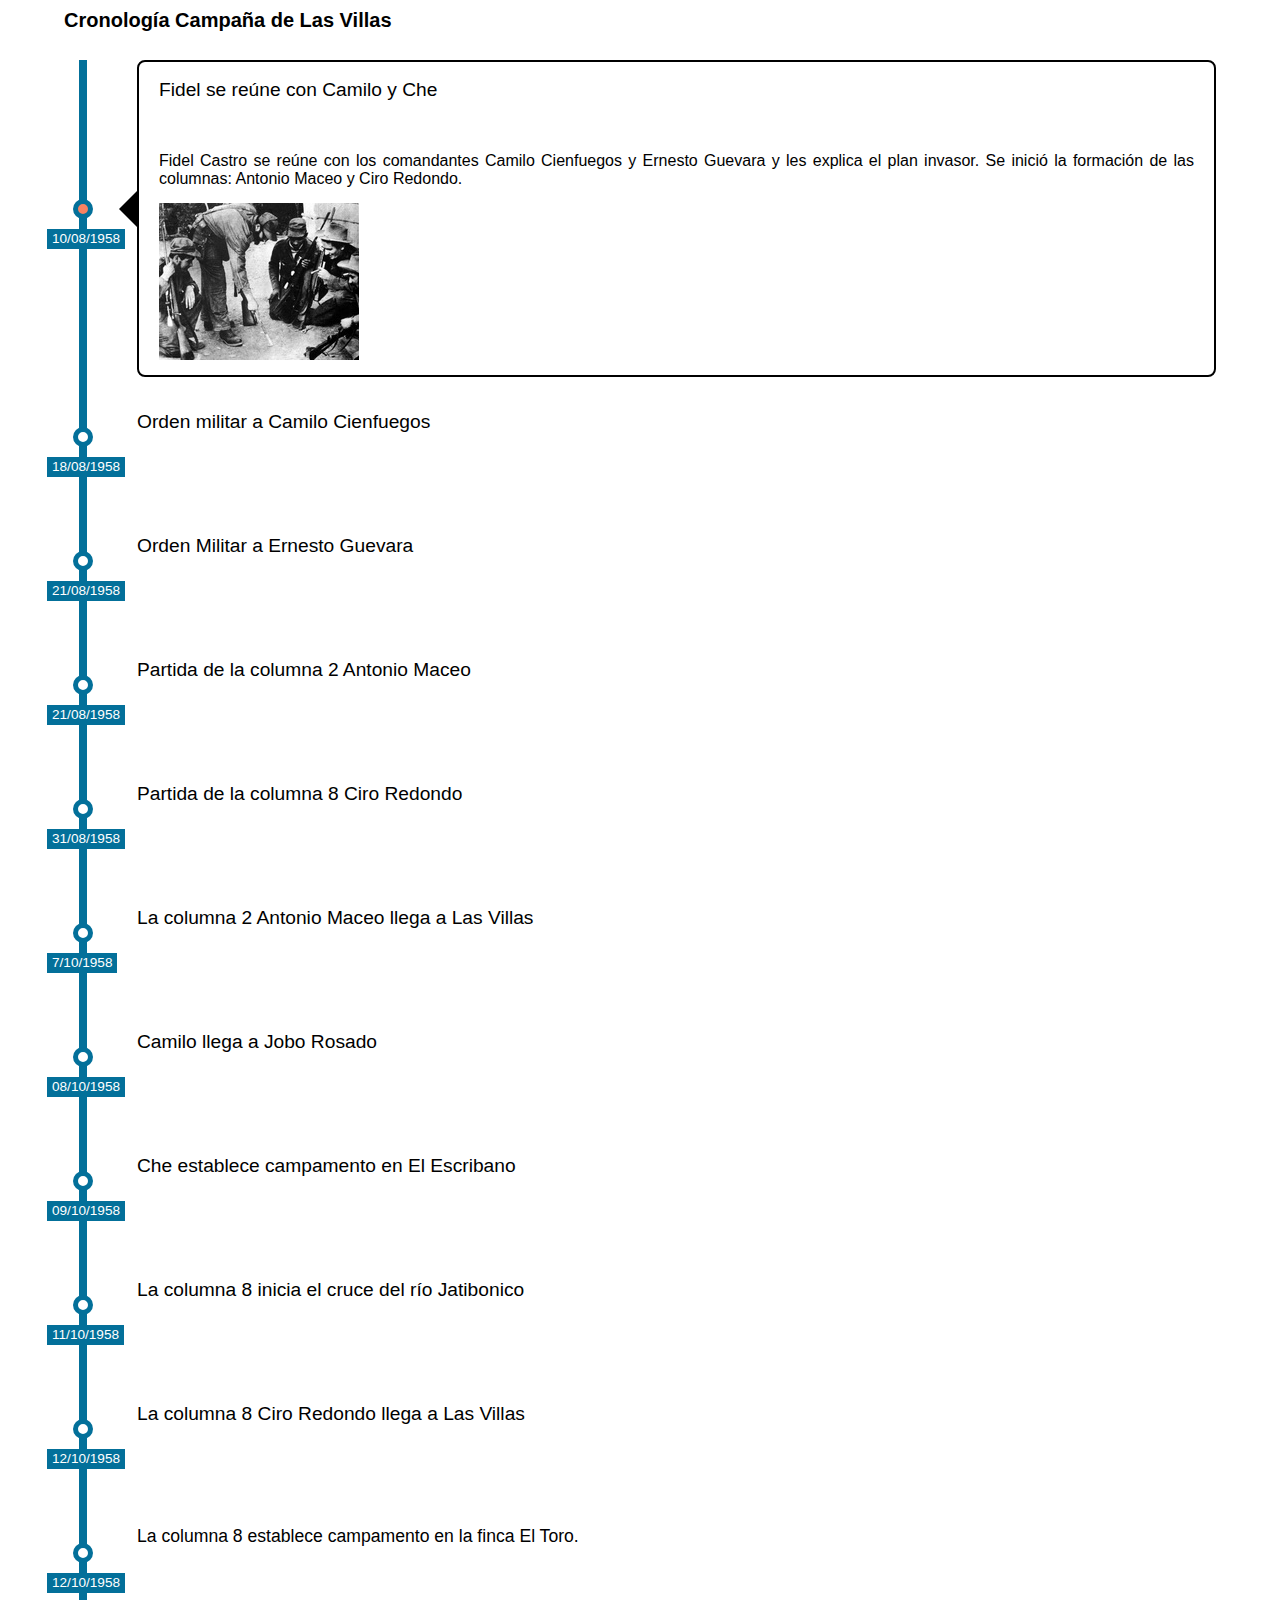
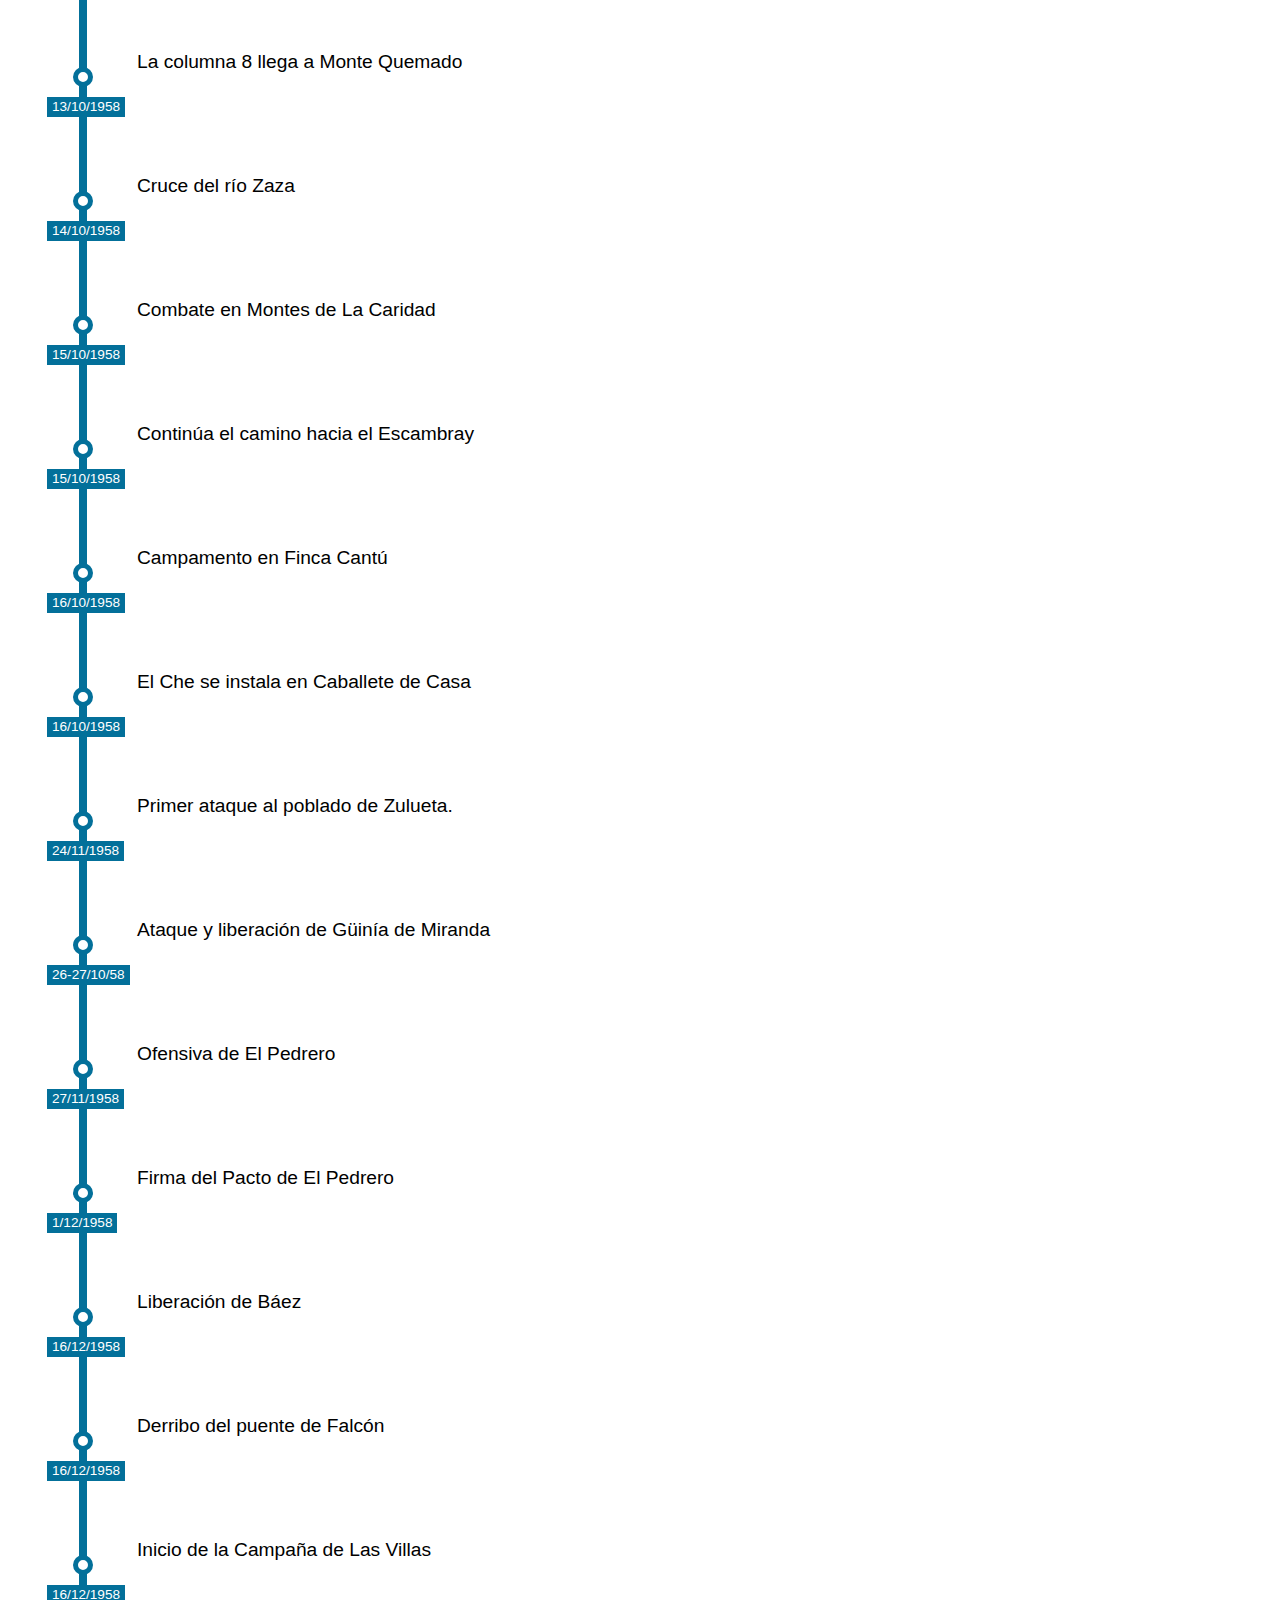
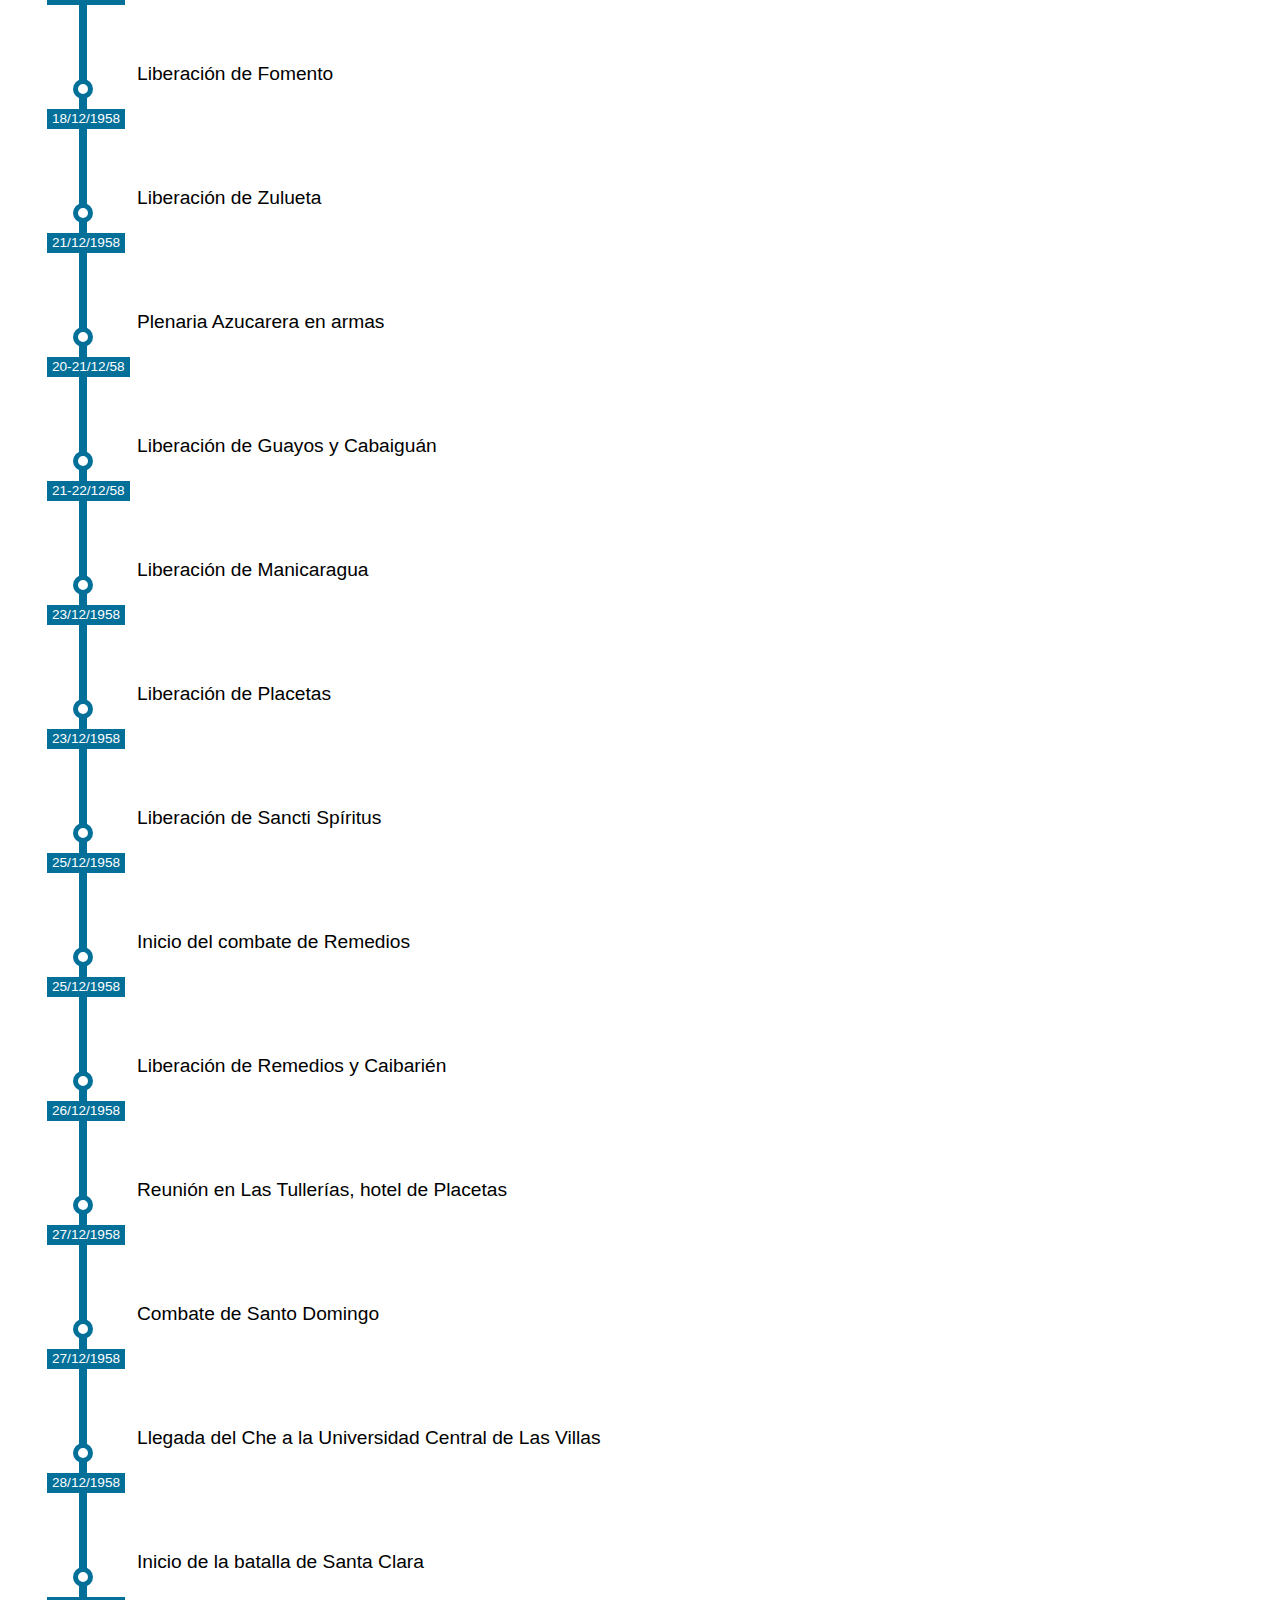
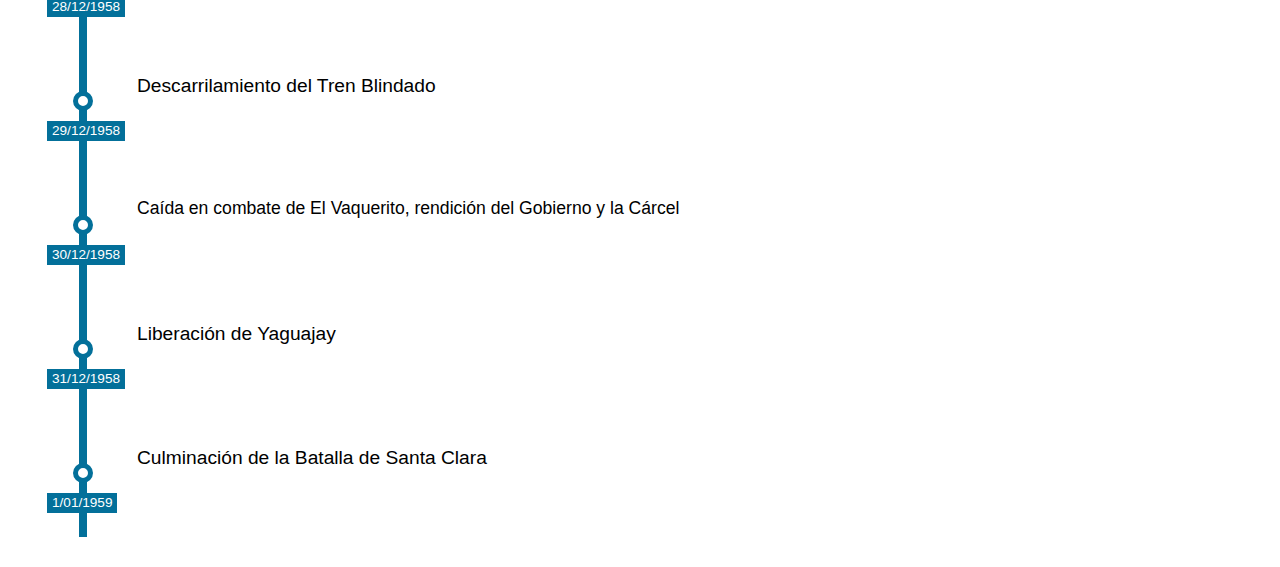
<file: app/src/main/assets/indextimeline.html>
﻿<!DOCTYPE html>
<html lang="en" >

<head>
  <meta charset="UTF-8">
  <title>CSS3 Timeline</title>
  
  
      <style>
      /* NOTE: The styles were added inline because Prefixfree needs access to your styles and they must be inlined if they are on local disk! */
      /* eee9dc -------------------------------------
 * For horizontal version, set the
 * $vertical variable to false
 * ------------------------------------- */
/* -------------------------------------
 * General Style
 * ------------------------------------- */
body {
  max-width: 1200px;
  margin: 0 auto;
  padding: 0 5%;
  font-size: 100%;
  font-family: "Noto Sans", sans-serif;
  /*color: #03709a;*/
  /*background: #ffffff;*/
  color: black;
  background: white;
}

h2 {
  margin: 1em 0 0 0;
  font-size: 1.5em;
  letter-spacing: 2px;
  text-transform: uppercase;
}

/* -------------------------------------
 * timeline
 * ------------------------------------- */
#timeline {
  list-style: none;
  margin: 30px 0 30px 15px;
  padding-left: 30px;
  border-left: 8px solid #03709a;
}
#timeline li {
  margin: 15px 0;
  position: relative;
}
#timeline p {
  margin: 35px 0 15px;
}

.date {
  margin-top: 10px;
  top: 50%;
  left: -70px;
  font-size: 0.85em;
  line-height: 20px;
  position: absolute;
  padding: 0px 5px;
  color: #ffffff;
  background-color: #03709a;
}

.circle {
  margin-top: -20px;
  top: 50%;
  left: -44px;
  width: 10px;
  height: 10px;
  background: #ffffff;
  border: 5px solid #03709a;
  border-radius: 50%;
  display: block;
  position: absolute;
}

.content {
  /*max-height: 20px;*/
  padding: 55px 20px 0;
  border-color: transparent;
  border-width: 2px;
  border-style: solid;
  border-radius: 0.5em;
  position: relative;
}
.content:before, .content:after {
  content: "";
  width: 0;
  height: 0;
  border: solid transparent;
  position: absolute;
  pointer-events: none;
  right: 100%;
}
.content:before {
  border-right-color: inherit;
  border-width: 20px;
  top: 50%;
  margin-top: -30px;
}
.content:after {
  /*border-right-color: #ffffff;*/
  border-width: 17px;
  top: 50%;
  margin-top: -17px;
}
.content p {
  max-height: 0;
  color: transparent;
  text-align: justify;
  word-break: break-word;
  hyphens: auto;
  overflow: hidden;
}

label {
  font-size: 1.2em;
  position: absolute;
  z-index: 100;
  cursor: pointer;
  top: 20px;
  transition: transform 0.2s linear;
  margin-left: 20px;
  line-height: 1;
}

.radio {
  display: none;
}

.radio:checked + .relative label {
  cursor: auto;
  transform: translateX(42px);
  margin-left: 0px !important;
  margin-right: 45px;
  
}
.radio:checked + .relative .circle {
  background: #f98262;
}
.radio:checked ~ .content {
  /*max-height: 250px;*/
  border-color: black;
  margin-right: 20px;
  transform: translateX(20px);
  transition: max-height 0.4s linear, border-color 0.5s linear, transform 0.2s linear;
}
.radio:checked ~ .content p {
  max-height: 100%;
  color: black;
  transition: color 0.3s linear 0.3s;
}
/*
@media screen and (max-width: 767px) {
  #timeline {
    margin-left: 0;
    padding-left: 0;
    border-left: none;
  }
  #timeline li {
    margin: 50px 0;
  }

  label {
    width: 85%;
    font-size: 1.1em;
    white-space: nowrap;
    text-overflow: ellipsis;
    overflow: hidden;
    display: block;
    transform: translateX(18px);
  }

  .content {
    padding-top: 80px;
    border-color: #03709a;
  }
  .content:before, .content:after {
    border: solid transparent;
    bottom: 100%;
  }
  .content:before {
    border-bottom-color: inherit;
    border-width: 17px;
    top: -16px;
    left: 50px;
    margin-left: -17px;
  }
  .content:after {
    border-bottom-color: black;
    border-width: 20px;
    top: -20px;
    left: 50px;
    margin-left: -20px;
  }
  .content p {
    font-size: 0.9em;
    line-height: 1.4;
  }

  .circle, .date {
    display: none;
  }
}
*/

/* -------------------------------------
 * mobile phones (vertical version only)
 * ------------------------------------- */

.toptilte{
  font-weight: 600 !important;
  font-family: Arial !important;
  font-size: 20px !important;
  margin-top: 10px;
  line-height: 1;
  }


.content img {
    display: none;
    max-width: 100%;
}
.radio:checked + .relative + .content img {
    display: block !important;
    margin-bottom: 15px;
}


    </style>

    <script src="./js/prefixfree.min.js"></script>

</head>

<body>

<h3 class="toptilte">Cronología Campaña de Las Villas</h3>
<ul id='timeline'>
  <li class='work'>
    <input class='radio' id='work5' name='works' type='radio' checked>
    <div class="relative">
      <label for='work5'>Fidel se reúne con Camilo y Che</label>
      <span class='date'>10/08/1958</span>
      <span class='circle'></span>
    </div>
    <div class='content'>
      <p>
        Fidel Castro se reúne con los comandantes Camilo Cienfuegos y Ernesto Guevara y les explica el plan invasor. Se inició la formación de las columnas: Antonio Maceo y Ciro Redondo. 
      </p>
      <img src="img/planinvasion.jpg">
    </div>
  </li>
  <li class='work'>
    <input class='radio' id='work4' name='works' type='radio'>
    <div class="relative">
      <label for='work4'>Orden militar a Camilo Cienfuegos</label>
      <span class='date'>18/08/1958</span>
      <span class='circle'></span>
    </div>
    <div class='content'>
      <p>
        Fidel Castro emitió la orden militar que designaba a Camilo Cienfuegos para conducir una columna rebelde desde la Sierra Maestra hasta Pinar del Río, en cumplimiento del plan estratégico del Ejército Rebelde.
      </p>
      <img src="img/ordenmilitarcamilo.jpg">
    </div>
  </li>
  <li class='work'>
    <input class='radio' id='work3' name='works' type='radio'>
    <div class="relative">
      <label for='work3'>Orden Militar a Ernesto Guevara</label>
      <span class='date'>21/08/1958</span>
      <span class='circle'></span>
    </div>
    <div class='content'>
      <p>
        Este día Fidel Castro, Comandante en Jefe del Ejército Rebelde asigna al comandante Ernesto Guevara la misión de conducir desde la Sierra Maestra hasta la provincia de Las Villas una columna y operar en ese territorio con el plan estratégico del Ejército Rebelde. 
      </p>
      <img src="img/fidel_che_sierra.jpg">
    </div>
  </li>
  <li class='work'>
    <input class='radio' id='work2' name='works' type='radio'>
    <div class="relative">
      <label for='work2'>Partida de la columna 2 Antonio Maceo</label>
      <span class='date'>21/08/1958</span>
      <span class='circle'></span>
    </div>
    <div class='content'>
      <p>
        La  columna  2  Antonio  Maceo, dirigida por el Comandante Camilo Cienfuegos,  partió  de  El  Salto, en la Sierra Maestra,  para  iniciar  la  invasión  a Occidente. 
      </p>
      <img src="img/elsalto.jpg">
    </div>
  </li>
  <li class='work'>
    <input class='radio' id='work1' name='works' type='radio'>
    <div class="relative">
      <label for='work1'>Partida de la columna 8 Ciro Redondo</label>
      <span class='date'>31/08/1958</span>
      <span class='circle'></span>
    </div>
    <div class='content'>
      <p>
        Inicia	la	campaña	invasora	la	columna 8 Ciro Redondo, al mando del comandante Ernesto Guevara. 
      </p>
      <img src="img/salida_columnas.jpg">
    </div>
  </li>
  <li class='work'>
    <input class='radio' id='work6' name='works' type='radio'>
    <div class="relative">
      <label for='work6'>La columna 2 Antonio Maceo llega a Las Villas </label>
      <span class='date'>7/10/1958</span>
      <span class='circle'></span>
    </div>
    <div class='content'>
      <p>
        Arribo de la columna 2 Antonio Maceo, conducida por el Comandante Camilo Cienfuegos, a territorio villaclareño, después de atravesar el río Jatibonico para hacer alto y campamento en Llanada de Alunao. 
      </p>
      <img src="img/camiloLV.jpg">
    </div>
  </li>
  <li class='work'>
    <input class='radio' id='work7' name='works' type='radio'>
    <div class="relative">
      <label for='work7'>Camilo llega a Jobo Rosado </label>
      <span class='date'>08/10/1958</span>
      <span class='circle'></span>
    </div>
    <div class='content'>
      <p>
        La columna 2 dirigida por Camilo Cienfuegos llega al Campamento permanente del destacamento "Máximo Gómez" en Jobo Rosado, allí se reúne con Félix Torres y sus hombres.
      </p>
      <img src="img/felixtorres.jpg">
    </div>
  </li>
  <li class='work'>
    <input class='radio' id='work8' name='works' type='radio'>
    <div class="relative">
      <label for='work8'>Che establece campamento en El Escribano</label>
      <span class='date'>09/10/1958</span>
      <span class='circle'></span>
    </div>
    <div class='content'>
      <p>El Che establece su campamento en el lugar conocido como El Tamarindo, en la finca El Escribano, hoy territorio de La Sierpe, en la provincia de Sancti Spíritus. 
      </p>
      <img src="img/elescribano.jpg">
    </div>
  </li>
  <li class='work'>
    <input class='radio' id='work9' name='works' type='radio'>
    <div class="relative">
      <label for='work9'>La columna 8 inicia el cruce del río Jatibonico </label>
      <span class='date'>11/10/1958</span>
      <span class='circle'></span>
    </div>
    <div class='content'>
      <p>
        A pesar del acoso y constante hostigamiento de las fuerzas de la dictadura, los integrantes de la Columna 8 prosiguen avanzando, y en horas de la noche llegan hasta el río Jatibonico del Sur, en esa época limite natural entre Las Villas y Camagüey, e inician su cruce. 
      </p>
      <img src="img/rio_jatibonico_sur.jpg">
    </div>
  </li>
  
  <li class='work'>
    <input class='radio' id='work10' name='works' type='radio'>
    <div class="relative">
      <label for='work10'>La columna 8 Ciro Redondo llega a Las Villas</label>
      <span class='date'>12/10/1958</span>
      <span class='circle'></span>
    </div>
    <div class='content'>
      <p>
        La columna 8 Ciro Redondo, dirigida por el Comandante Ernesto Guevara, entró en territorio de Las Villas.
      </p>

    </div>
  </li>
  <li class='work'>
    <input class='radio' id='work11' name='works' type='radio'>
    <div class="relative">
      <label for='work11' style="font-size: 1.1em;">La columna 8 establece campamento en la finca El Toro.</label>
      <span class='date'>12/10/1958</span>
      <span class='circle'></span>
    </div>
    <div class='content'>
      <p>
        Se estableció campamento en el monte Blanquizal, en la finca El Toro, esa noche reanudaron la marcha tomando rumbo noroeste a campo traviesa y a 2.5 km cruzaron el camino del Cedro.
      </p>
      <img src="img/finca_el_toro.jpg">
    </div>
  </li>
  <li class='work'>
    <input class='radio' id='work12' name='works' type='radio'>
    <div class="relative">
      <label for='work12'>La columna 8 llega a Monte Quemado</label>
      <span class='date'>13/10/1958</span>
      <span class='circle'></span>
    </div>
    <div class='content'>
      <p>
        Continúa la marcha por la finca Cañones hasta el batey La Barquilla, para seguir rumbo norte por el camino que conduce al batey de Peralejo hasta llegar a Monte Quemado, donde establecieron campamento, ya amaneciendo. Esa noche recorrieron 25 km. Se dedicó el día a crear condiciones para cruzar esa noche en botes el río Zaza.
      </p>
      <img src="img/montequemado.jpg">
    </div>
  </li>
  <li class='work'>
    <input class='radio' id='work13' name='works' type='radio'>
    <div class="relative">
      <label for='work13'>Cruce del río Zaza</label>
      <span class='date'>14/10/1958</span>
      <span class='circle'></span>
    </div>
    <div class='content'>
      <p>
        Esa madrugada la columna 8 cruzó el Zaza por el paso de Las Guásimas.
      </p>
    </div>
  </li>
  <li class='work'>
    <input class='radio' id='work14' name='works' type='radio'>
    <div class="relative">
      <label for='work14'>Combate en Montes de La Caridad  </label>
      <span class='date'>15/10/1958</span>
      <span class='circle'></span>
    </div>
    <div class='content'>
      <p>
        Combate de fuerzas de la columna invasora al mando de Camilo Cienfuegos y fuerzas de la tiranía en los montes de la Caridad, norte villaclareño. 
      </p>
      <img src="img/camilo15.jpg">
    </div>
  </li>
  <li class='work'>
    <input class='radio' id='work15' name='works' type='radio'>
    <div class="relative">
      <label for='work15'>Continúa el camino hacia el Escambray </label>
      <span class='date'>15/10/1958</span>
      <span class='circle'></span>
    </div>
    <div class='content'>
      <p>
        La columna se mantuvo caminando todo esa madrugada, a las 5 de la mañana acamparon en la finca Marianao.
      </p>
      <img src="img/fincacantu.jpg">
    </div>
  </li>
  <li class='work'>
    <input class='radio' id='work16' name='works' type='radio'>
    <div class="relative">
      <label for='work16'>Campamento en Finca Cantú  </label>
      <span class='date'>16/10/1958</span>
      <span class='circle'></span>
    </div>
    <div class='content'>
      <p>
        La columna 8 cruzó la carretera de Trinidad a Sancti Spíritus y llegó hasta la falda de la loma del Obispo y prosiguió hasta Finca Cantú donde estableció campamento, alrededor de las 10 de la mañana.
      </p>
      <img src="img/mapacatu.jpg">
    </div>
  </li>
  <li class='work'>
    <input class='radio' id='work17' name='works' type='radio'>
    <div class="relative">
      <label for='work17'>El Che se instala en Caballete de Casa </label>
      <span class='date'>16/10/1958</span>
      <span class='circle'></span>
    </div>
    <div class='content'>
      <p>
        El Che instala la Comandancia de la columna primero en Gavilanes y después en Caballete de Casa, en la zona montañosa de la provincia de Las Villas. En el transcurso de los siguientes días, en coordinación con otras fuerzas revolucionarias que también luchaban en esa provincia, continuó desarrollando la ofensiva rebelde en esta zona central de Cuba. 
      </p>
      <img src="img/mapacaballete.jpg">
    </div>
  </li>
  <li class='work'>
    <input class='radio' id='work18' name='works' type='radio'>
    <div class="relative">
      <label for='work18'>Primer ataque al poblado de Zulueta. </label>
      <span class='date'>24/11/1958</span>
      <span class='circle'></span>
    </div>
    <div class='content'>
      <p>
        Ataque victorioso al poblado de Zulueta. Fue una acción conducida por el Comandante Camilo Cienfuegos, que logró tomar el cuartel tras asalto y luego se retiró del escenario con la promesa de regresar.
      </p>
      <img src="img/camilo_cienfuegos.jpg">
    </div>
  </li>
  <li class='work'>
    <input class='radio' id='work19' name='works' type='radio'>
    <div class="relative">
      <label for='work19'>Ataque y liberación de Güinía de Miranda </label>
      <span class='date'>26-27/10/58</span>
      <span class='circle'></span>
    </div>
    <div class='content'>
      <p>
        Ataque y liberación de Güinía de Miranda, primera acción guerrillera con fuerzas del ejército Rebelde y el Directorio Revolucionario 13 de marzo.
		En la noche del 26 al 27 de octubre de 1958, fuerzas del ejército Rebelde y el Directorio Revolucionario 13 de marzo, atacaron y tomaron el poblado de Güinía de Miranda, en plena montaña villaclareña. Así se demostraba que los combatientes recién llegados al Escambray estaban ya en disposición de acometer empeños mayores, y que era posible enfrentar y derrotar al ejército de la tiranía en sus propios cuarteles.
      </p>
      <img src="img/guinia.jpg">
    </div>
  </li>
  <li class='work'>
    <input class='radio' id='work20' name='works' type='radio'>
    <div class="relative">
      <label for='work20'>Ofensiva de El Pedrero </label>
      <span class='date'>27/11/1958</span>
      <span class='circle'></span>
    </div>
    <div class='content'>
      <p>
        Inicio de la Ofensiva de El Pedrero; operación militar desplegada por la tiranía con fuerzas y medios a gran escala. Fue aprobada el 23 del propio mes y se extendió hasta el 4 de diciembre. Concluyó como un rotundo fracaso, aumentando el prestigio de las fuerzas revolucionarias.
      </p>
      <img src="img/el-che-en-el-escambray-1.jpg">
    </div>
  </li>
  <li class='work'>
    <input class='radio' id='work21' name='works' type='radio'>
    <div class="relative">
      <label for='work21'>Firma del Pacto de El Pedrero </label>
      <span class='date'>1/12/1958</span>
      <span class='circle'></span>
    </div>
    <div class='content'>
      <p>
        Firma de el Pacto de El Pedrero, que selló la unidad entre el 26 de julio y el Directorio revolucionario 13 de marzo, como resultado de las gestiones y estrategia unitaria del comandante Ernesto Guevara. Al mismo se sumó posteriormente el Partido Socialista Popular. 
      </p>
      <img src="img/pedrero.jpg">
    </div>
  </li>
  <li class='work'>
    <input class='radio' id='work22' name='works' type='radio'>
    <div class="relative">
      <label for='work22'>Liberación de Báez</label>
      <span class='date'>16/12/1958</span>
      <span class='circle'></span>
    </div>
    <div class='content'>
      <p>
        Las fuerzas del Directorio Revolucionario "13 de Marzo" sitiaron el cuartel de la tiranía en el poblado de Báez. Su guarnición defensora lo abandonó sin acción bélica.  
      </p>
      <img src="img/directorio13.jpg">
    </div>
  </li>
  <li class='work'>
    <input class='radio' id='work23' name='works' type='radio'>
    <div class="relative">
      <label for='work23'>Derribo del puente de Falcón</label>
      <span class='date'>16/12/1958</span>
      <span class='circle'></span>
    </div>
    <div class='content'>
      <p>
        Se destruyó el puente existente sobre el río Sagua la Chica, en Falcón, a unos kilómetros de Santa Clara, así se impedía el avance de las tropas enemigas desde y hacia el este. 
      </p>
      <img src="img/puentefalcon.jpg">
    </div>
  </li>
  <li class='work'>
    <input class='radio' id='work24' name='works' type='radio'>
    <div class="relative">
      <label for='work24'>Inicio de la Campaña de Las Villas  </label>
      <span class='date'>16/12/1958</span>
      <span class='circle'></span>
    </div>
    <div class='content'>
      <p>
        Se inició la Ofensiva de Las Villas como secuencia de acciones liberadoras que condicionarían al triunfo del 1ro de enero de 1959 en esta provincia. En la pelea fue derribado el puente de Falcón y se inicio el combate por la liberación de Fomento. En los días posteriores igualmente otros puentes (Calabazas, Río Camajuaní, La Trinchera) serían dañados, lo que interrumpió importantes vías de comunicación. 
      </p>
      <img src="img/che_en_las_villas.jpg">
    </div>
  </li>
  <li class='work'>
    <input class='radio' id='work25' name='works' type='radio'>
    <div class="relative">
      <label for='work25'>Liberación de Fomento </label>
      <span class='date'>18/12/1958</span>
      <span class='circle'></span>
    </div>
    <div class='content'>
      <p>
        Victoria rebelde y toma del poblado de Fomento, primero de la campaña ofensiva y uno de los más férreos combates en la última etapa de luchas en el territorio central. 
      </p>
      <img src="img/che7.jpg">
    </div>
  </li>
  
  
  
  <li class='work'>
    <input class='radio' id='work26' name='works' type='radio'>
    <div class="relative">
      <label for='work26'>Liberación de Zulueta</label>
      <span class='date'>21/12/1958</span>
      <span class='circle'></span>
    </div>
    <div class='content'>
      <p>
        Segundo ataque a Zulueta y liberación definitiva de Zulueta. Cumpliendo la palabra empeñada, los rebeldes al mando de Camilo Cienfuegos tomarán el poblado por segunda ocasión, coincidiendo este hecho con el inicio de la batalla de Yaguajay. 
      </p>
      <img src="img/camilo.jpg">
    </div>
  </li>
  <li class='work'>
    <input class='radio' id='work27' name='works' type='radio'>
    <div class="relative">
      <label for='work27'>Plenaria Azucarera en armas  </label>
      <span class='date'>20-21/12/58</span>
      <span class='circle'></span>
    </div>
    <div class='content'>
      <p>
        Desarrollo de la Plenaria Azucarera en Armas con presencia de representantes de obreros azucareros de las zonas liberadas y del resto del país, desde Camagüey hasta Pinar del Río, transcurrió en el poblado de General Carrillo, en el Frente Norte. Los acuerdos tomados respondían a las principales demandas de los obreros del sector en aquellos años de tiranía, y a la necesidad de combatir al régimen con la participación en la huelga general revolucionaria en todos los centrales y con el apoyo al Ejército Rebelde en el acopio de armas, ropas, zapatos, dinero, medicinas y alimentos.
      </p>
      <img src="img/congreso-azucarero.jpg">
    </div>
  </li>
  <li class='work'>
    <input class='radio' id='work28' name='works' type='radio'>
    <div class="relative">
      <label for='work28'>Liberación de Guayos y Cabaiguán </label>
      <span class='date'>21-22/12/58</span>
      <span class='circle'></span>
    </div>
    <div class='content'>
      <p>
        Liberación en sucesión de los poblados de Guayos y Cabaiguán en la dirección este, dichas acciones abrieran la puertas hacia la toma de Sancti Spíritus. En Cabaiguán el comandante Guevara se fracturó un brazo y con esta imagen concluyó la batalla de Santa Clara. 
      </p>
      <img src="img/che14.jpg">
    </div>
  </li>
  <li class='work'>
    <input class='radio' id='work29' name='works' type='radio'>
    <div class="relative">
      <label for='work29'>Liberación de Manicaragua </label>
      <span class='date'>23/12/1958</span>
      <span class='circle'></span>
    </div>
    <div class='content'>
      <p>
        Fuerzas integrantes del comando Román Pando Ferrer del Directorio Revolucionario 13 de Marzo, realizaron exitosamente la toma del poblado de Manicaragua, que había sido reforzado con soldados destacados en Mataguá, tomado la víspera. Esta victoria significó el dominio de los accesos por el sur hacia Santa Clara. 
      </p>
      <img src="img/chomon.jpg">
    </div>
  </li>
  <li class='work'>
    <input class='radio' id='work30' name='works' type='radio'>
    <div class="relative">
      <label for='work30'>Liberación de Placetas </label>
      <span class='date'>23/12/1958</span>
      <span class='circle'></span>
    </div>
    <div class='content'>
      <p>
        Fuerzas combinadas del Ejército Rebelde, del Directorio Revolucionario  13 de Marzo y del Movimiento revolucionario 26 de Julio, combatieron y liberaron al poblado de Placetas, coincidiendo con la liberación de Manicaragua. El propio comandante Ernesto Guevara participó en la toma del último reducto. Con la liberación de esta última población se acentuaba la incomunicación hacia el este de las tropas del régimen.
      </p>
      <img src="img/placetas.jpg">
    </div>
  </li>
  <li class='work'>
    <input class='radio' id='work31' name='works' type='radio'>
    <div class="relative">
      <label for='work31'>Liberación de Sancti Spíritus </label>
      <span class='date'>25/12/1958</span>
      <span class='circle'></span>
    </div>
    <div class='content'>
      <p>
        Liberación de Sancti Spíritus cuyas fuerzas defensoras abandonaron sus posiciones para dirigirse hacia Jatibonico. Se destacó en las acciones el capitán Armando Acosta Cordero. 
      </p>
      <img src="img/armando_acosta.jpg">
    </div>
  </li>
  <li class='work'>
    <input class='radio' id='work32' name='works' type='radio'>
    <div class="relative">
      <label for='work32'>Inicio del combate de Remedios  </label>
      <span class='date'>25/12/1958</span>
      <span class='circle'></span>
    </div>
    <div class='content'>
      <p>
        Inicio del ataque que condujo a la liberación de Remedios al siguiente día. Fue particularmente difícil la toma de la Estación de Policías y el Ayuntamiento, con destaque especial para los integrantes del Pelotón Suicida. 
      </p>
      <img src="img/vaquerito4.jpg">
    </div>
  </li>
  <li class='work'>
    <input class='radio' id='work33' name='works' type='radio'>
    <div class="relative">
      <label for='work33'>Liberación de Remedios y Caibarién </label>
      <span class='date'>26/12/1958</span>
      <span class='circle'></span>
    </div>
    <div class='content'>
      <p>
        Liberación de Caibarién con fuerzas combinada de las columnas Ciro Redondo y Antonio Maceo, los últimos del Frente Norte. Estas acciones fueron acordadas en entrevistas de sus dos Comandantes, Camilo y Che. 
      </p>
      <img src="img/vaquerito5.jpg">
    </div>
  </li>
  <li class='work'>
    <input class='radio' id='work34' name='works' type='radio'>
    <div class="relative">
      <label for='work34'>Reunión en Las Tullerías, hotel de Placetas</label>
      <span class='date'>27/12/1958</span>
      <span class='circle'></span>
    </div>
    <div class='content'>
      <p>
        Reunión de los dirigentes de las organizaciones revolucionarias en el hotel “Las Tullerías” de Placetas donde el comandante Ernesto Guevara informó sobre la estrategia para la ofensiva restante y anunció el inicio del asedio a Santa Clara el día siguiente 28 de diciembre.
      </p>
      <img src="img/tullerias.jpg">
    </div>
  </li>
  <li class='work'>
    <input class='radio' id='work35' name='works' type='radio'>
    <div class="relative">
      <label for='work35'>Combate de Santo Domingo </label>
      <span class='date'>27/12/1958</span>
      <span class='circle'></span>
    </div>
    <div class='content'>
      <p>
        Se produjo tras intenso combate la toma de Santo Domingo, poblado del cual se retirarán los rebeldes con posterioridad. Las fuerzas atacantes fueron dirigidas por el comandante Víctor Bordón. Fue librado definitivamente el 31 de diciembre. 
      </p>
      <img src="img/santodomingo.jpg">
    </div>
  </li>
  <li class='work'>
    <input class='radio' id='work36' name='works' type='radio'>
    <div class="relative">
      <label for='work36'>Llegada del Che a la Universidad Central de Las Villas </label>
      <span class='date'>28/12/1958</span>
      <span class='circle'></span>
    </div>
    <div class='content'>
      <p>
        En la madrugada de 28, las fuerzas rebeldes llegaron, como estaba previsto, a la Universidad Central de Las Villas. El Che estableció allí su estado mayor y definió de inmediato las tareas a cumplir por cada uno de los pelotones. 
      </p>
      <img src="img/uclv.jpg">
    </div>
  </li>
  <li class='work'>
    <input class='radio' id='work37' name='works' type='radio'>
    <div class="relative">
      <label for='work37'>Inicio de la batalla de Santa Clara </label>
      <span class='date'>28/12/1958</span>
      <span class='circle'></span>
    </div>
    <div class='content'>
      <p>
        Inicio de la batalla de Santa Clara. Con fuertes combates en diferentes lugares de la ciudad como la Embotelladora de Refrescos, el Escuadrón 31 de la Guardia Rural, así como en los alrededores de la Loma del Capiro, el Cuartel de los Caballitos o Cuerpo de Vigilancia de Carreteras y el Regimiento Leoncio Vidal. 
      </p>
      <img src="img/escuadron31.jpg">
    </div>
  </li>
  <li class='work'>
    <input class='radio' id='work38' name='works' type='radio'>
    <div class="relative">
      <label for='work38'>Descarrilamiento del Tren Blindado </label>
      <span class='date'>29/12/1958</span>
      <span class='circle'></span>
    </div>
    <div class='content'>
      <p>
        Descarrilamiento y rendición del Tren Blindado. Dicha acción se produjo en horas de la media tarde previo levantamiento de la línea férrea con un buldózer. Su tripulación de 408 hombres y el numeroso armamento quedó en manos rebeldes. Este día se rindió el Cuartel de Caballitos y el comandante Guevara trasladó la comandancia de la Universidad Central de Las Villas hacia el distrito de Obras Públicas. 
      </p>
      <img src="img/tren.jpg">
    </div>
  </li>
  <li class='work'>
    <input class='radio' id='work39' name='works' type='radio'>
    <div class="relative">
      <label for='work39' style="font-size: 1.1em;">Caída en combate de El Vaquerito, rendición del Gobierno y la Cárcel </label>
      <span class='date'>30/12/1958</span>
      <span class='circle'></span>
    </div>
    <div class='content'>
      <p>Después de tenaz resistencia se rindió a los rebeldes la guarnición del Gobierno Provincial ante el pelotón del teniente Alberto Fernández Montes de Oca. 
Los rebeldes al mando del capitán Rogelio Acevedo tomaron el edificio de la Cárcel Provincial, cercano a la Audiencia de Las Villas. 
En el combate por la toma de la Estación de Policía cayó el valeroso capitán jefe del Pelotón Suicida, Roberto Rodríguez Fernández, El Vaquerito. 
      </p>
      <img src="img/vaquerito7.jpg">
    </div>
  </li>
  <li class='work'>
    <input class='radio' id='work40' name='works' type='radio'>
    <div class="relative">
      <label for='work40'>Liberación de Yaguajay </label>
      <span class='date'>31/12/1958</span>
      <span class='circle'></span>
    </div>
    <div class='content'>
      <p>
       Culminación de la batalla de Yaguajay bajo el mando rebelde de Camilo Cienfuegos, luego de once días de fieros combates.
      </p>
      <img src="img/camilo20.jpg">
    </div>
  </li>
  <li class='work'>
    <input class='radio' id='work41' name='works' type='radio'>
    <div class="relative">
      <label for='work41'>Culminación de la Batalla de Santa Clara </label>
      <span class='date'>1/01/1959</span>
      <span class='circle'></span>
    </div>
    <div class='content'>
      <p>
        Rendición de todas las posiciones pendientes en la batalla de Santa Clara: Escuadrón 31, Audiencia Provincial de Las Villas, clínica Martha Abreu, Aeropuerto y el Gran Hotel en el parque Leoncio Vidal. 
Al avanzar la mañana de ese día y después de varios parlamentos se rindió toda la dotación con su armamento en el Regimiento Leoncio Vidal. Culminó la Batalla de Santa Clara.
Con su caída en manos del Ejército Rebelde, sin llegar a combatir, quedaba liberada la capital de la provincia y culminaba, en rotunda victoria, la Campaña de Las Villas, ya que Camilo había completado la liberación del Yaguajay el día 31.

      </p>
    </div>
  </li>
</ul>
  <!-- input type="button" value="Say hello" onClick="showAndroidToast('Hello Android!')" />

  <input type="button" value="Say goodbye" onClick="getAndroidBye()" /-->

  <script type="text/javascript">
    /*
	function showAndroidToast(toast) {
        Android.showToast(toast);
    }

    //esta funcion se llama cdesde main Activity cuando carga el WebView
    function init(val){
        showAndroidToast(val)
    }

    //esta funcion llama codigo Android y toma el valor e una variable javascript
    //y lo muestra llamando una funcion Android que carga el toast
    function getAndroidBye() {
        var bye = Android.getBye("Bye Sergio");
        showAndroidToast(bye);
    }*/
</script>

</body>

</html>
</file>
<file: app/src/main/assets/css/interactive-map.css>
html, body, img, figure {
    max-width: 100%;
}
button, .btn {
    -webkit-transition: background-color 250ms cubic-bezier(0.55, 0, 0.1, 1);
    transition: background-color 250ms cubic-bezier(0.55, 0, 0.1, 1);
}
.slick-slide img {
    display: block;
}
.text-left {
    text-align: left !important;
}
.list-inline, .list-unstyled {
    padding-left: 0;
    list-style: none;
}
ul {
    list-style-type: none;
    margin: 0;
    padding: 0;
}
ol, ul {
    margin-top: 0px;
    margin-bottom: 10px;
    font-family: "Helvetica Neue",Helvetica,Arial,sans-serif;
}
.ct-map__section .container {
    padding-top: 20px;
    padding-bottom: 30px;
}
.ct-u-padding-bottom-40 {
    padding-bottom: 40px;
	padding-top: 40px;
}
.ct-map {
    position: relative;
    /*width: 562px;*/
    -webkit-transition: all 250ms cubic-bezier(0.55, 0, 0.1, 1);
    transition: all 250ms cubic-bezier(0.55, 0, 0.1, 1);
    margin-top: 55px;
}
.ct-city.stone {
    top: -10%;
    left: 42%;
}
.ct-popup {
    background: #1aa6e2;
    border-radius: 50%;
    width: 334px;
    height: 334px;
    text-align: center;
    color: white;
    padding: 40px 40px 20px;
    overflow: hidden;
    -webkit-transform: scale(0);
    -ms-transform: scale(0);
    transform: scale(0);
    -webkit-transform-origin: 12%;
    -ms-transform-origin: 12%;
    transform-origin: 12%;
    opacity: 0;
    -webkit-transition: all 250ms cubic-bezier(0.55, 0, 0.1, 1);
    transition: all 250ms cubic-bezier(0.55, 0, 0.1, 1);
}
.ct-popup > .ct-popup__inner, .ct-popup > .inner {
    display: table-cell;
    width: 100%;
    vertical-align: middle;
}
.ct-popup__name {
    font-family: 'Raleway', sans-serif;
	font-weight: bold;
    font-size: 25px;
    text-transform: uppercase;
    padding-bottom: 14px;
    display: block;
}
.ct-popup__content {
	position: relative;
	right: 0px;
    font-size: 14px;
    font-family: 'Helvetica', sans-serif;
}
.ct-city {
    /*
	position: absolute;
    width:100%;
	height:100%;
    max-width: 334px;
    max-height: 334px;
	*/
}
.ct-city__button .ct-close {
    display: none;
}
.ct-city.active .ct-city__button .ct-close {
    display: block;
}
.ct-city.active .ct-city__button .ct-plus, .ct-city.active .ct-city__button .ct-city__name {
    display: none;
}
.ct-city__name {
    display: block;
    font-weight: bold;
    text-transform: uppercase;
    position: absolute;
    width: 240px;
    left: 50%;
    margin-left: -120px;
    margin-top: 3px;
    font-family: 'Raleway', sans-serif;
    color: #111f1d;
    font-weight: 900;
}
.ct-city.orlando {
    top: 43%;
    left: 40%;
}
.ct-city {
    position: absolute;
	width:20px;
	height:100%;
    /*
	max-width: 334px;
    max-height: 334px;
*/
	}
.ct-city__button {
    background: none;
    border: none;
    z-index: 30;
    position: absolute;
    top: 46%;
    /*left: 12px;*/
	outline: none;
}
.ct-city.orlando2 {
    top: 24%;
}
.ct-city.orlando2 {
    top: 15%;
    left: 15%;
}
.ct-content {
    width: 100%;
    /*max-width: 537px;*/
    margin-left: auto;
    margin-right: auto;
}
.ct-map__section .container .ct-section-header {
    padding-bottom: 10px;
}
.ct-content .ct-section-header {
    margin-top: 0;
    padding-top: 83px;
    letter-spacing: 0.35px;
}
.ct-section-header {
    font-family: 'Raleway', sans-serif;
    font-weight: 900;
    color: #101f1d;
    font-size: 35px;
    text-transform: uppercase;
    text-align: center;
    padding-top: 45px;
    letter-spacing: 1.25px;
    margin-bottom: 5px;
}
.ct-content .ct-section-header small {
    margin-bottom: -4px;
    padding-top: 12px;
    letter-spacing: 0px;
}
.ct-section-header small {
    color: #303030;
    font-size: 22px;
    display: block;
    font-weight: 600;
    padding-top: 10px;
    margin-bottom: -12px;
    text-transform: none;
}
.ct-city.active {
	z-index: 30;
}
.ct-city.active .ct-popup {
    opacity: 1;
    display: inline-table;
    -webkit-transform: scale(1);
    -ms-transform: scale(1);
    transform: scale(1);
	position: relative;
    z-index: 20;
}
.ct-content li {
    font-weight: 700;
    font-size: 17px;
    padding-left: 4px;
}
.ct-content .ct-popup__content{
		text-align: left;
	}

.ct-content li:before {
    content: '\f0da';
    font-family: 'FontAwesome';
    color: #f59331;
    padding-right: 13px;
}
.ct-content .btn {
    margin-top: 30px;
}
.btn.btn-motive {
    background: #f59331;
    color: white;
}
.btn {
    font-size: 15px;
    padding: 22px 46px 18px;
    line-height: 1;
    text-transform: uppercase;
    border: none;
    border-radius: 0;
    position: relative;
    letter-spacing: 0.3px;
}

@media (min-width: 1399px) {
	.container {
		width: 1334px;
	}
	.ct-map__image {
		max-width: none;
		width: 562px;
		margin-top: -3px;
		position: relative;
		left: 11px;
	}
}
@media only screen and (min-width: 1024px) {
	.ct-content .btn {
		margin-top: 55px;
	}
	.ct-section-header {
		padding-top: 77px;
	}
	.ct-map__section .container {
		padding-bottom: 71px;
	}
}
@media only screen and (min-width: 768px){
	.ct-popup__content {
		position: relative;
		text-align: center;
		letter-spacing: 0.15px;
		line-height: 1.25;
	}
	.ct-city__name {
		font-size: 18px;
	}
}
@media only screen and (max-width: 767px) {
	.ct-map {
		margin-top: 10px;
		width: 100%;
	}
	.ct-city.active {
		width: 100%;
		height: 100%;
		top: 0 !important;
		left: 0 !important;
		margin: 0;
		z-index: 40;
	}
	.ct-city.active .ct-popup {
		width: 100%;
		height: 100%;
	}
}
@media only screen and (max-width: 479px) {
	/*
	.ct-city.stone {
		top: -30%;
		left: 42%;
	}
	.ct-city.orlando2 {
		top: -5%;
		left: 15%;
	}
	.ct-city.orlando {
		top: 23%;
		left: 40%;
	}	
	*/
}
@media (max-height: 766px) {
	.ct-section-header {
		padding-top: 35px;
	}
	.ct-map__section .container {
		padding-bottom: 0px;
	}
	
	
}
.ct-content{
		margin-top: 10px;
	}
</file>
